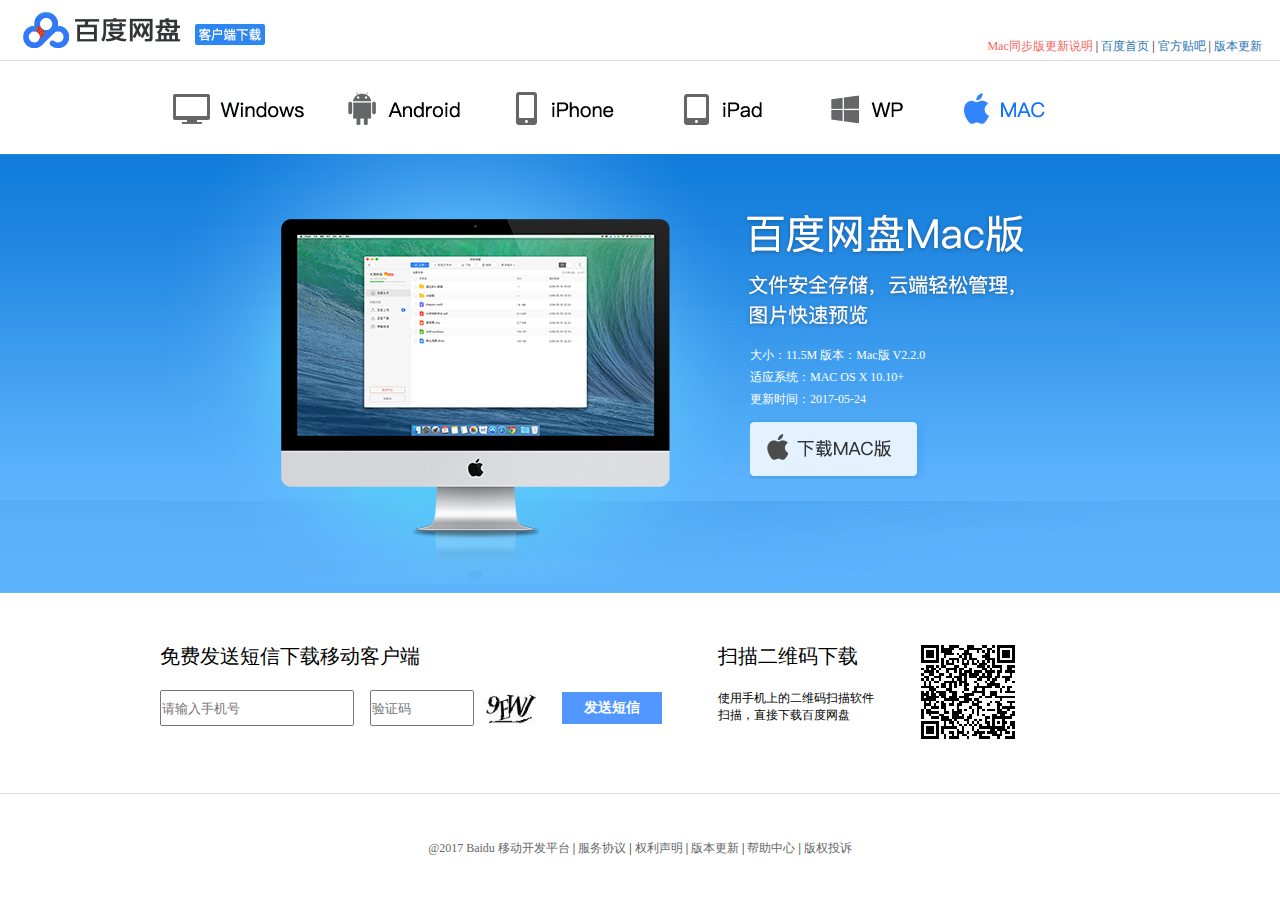
<file: 第五章综合练习/index.html>
<!DOCTYPE html>
<html>

<head>
    <meta charset="UTF-8">
    <title></title>
    <!--css引入方式
        1 外联 新建一个css文件
        2 内联 style里面写
        3 在行内  style=""
    -->
    <link rel="stylesheet" type="text/css" href="css/index.css"/>
</head>

<body>
<!--搭建网页结构-->
<!--头部信息-->
<div class="header clearfix">
    <!--左浮动-->
    <div class="header-left pull-left">
        <!--
            在a和span里面加上文字的目的：有利于SEO优化
            SEO所搜引擎优化
        -->
        <a href="http://www.baidu.com">百度网盘</a>
        <span>客户端下载</span>
    </div>

    <!--右浮动-->
    <div class="header-right pull-right">
        <a href="" class="first-a">Mac同步版更新说明</a>
        <span>|</span>
        <a href="">百度首页</a>
        <span>|</span>
        <a href="">官方贴吧</a>
        <span>|</span>
        <a>版本更新</a>
    </div>
</div>
<!--下载平台选择菜单-->
<!--总结

    hovery应用
    nth-of-type
    background-position
-->
<div class="download-menu">
    <ui class="tab-menu clearfix">
        <li>
            <a href="">
                <span>windows</span>
            </a>
        </li>
        <li>
            <a href="">
                <span>android</span>
            </a>
        </li>
        <li>
            <a href="">
                <span>iPhone</span>
            </a>
        </li>
        <li>
            <a href="">
                <span>iPad</span>
            </a>
        </li>
        <li>
            <a href="">
                <span>WP</span>
            </a>
        </li>
        <li>
            <a href="">
                <span>MAC</span>
            </a>
        </li>
    </ui>
</div>
<!--对应的平台信息-->
<!--这个盒子是用来填充背景的-->

<div class="download-info">
    <!--主要是用来居中-->
    <div class="download-info-content">
        <div class="download-info-text">
            <p>大小：11.5M 版本：Mac版 V2.2.0</p>
            <p>适应系统：MAC OS X 10.10+</p>
            <p>更新时间：2017-05-24</p>
            <a href="">下载Mac版</a>
        </div>
    </div>
</div>
<!--下载方式-->
<div class="download-method">
    <div class="download-method-content clearfix">

        <div class="download-method-left pull-left">
            <p class="text-title">免费发送短信下载移动客户端</p>
            <input class="phone" type="text" placeholder="请输入手机号"\>
            <input class="check_code" type="text" placeholder="验证码">
            <img src="img/genimage.jpeg" alt="">
            <button class="btn">发送短信</button>

        </div>
        <!--右边部分-->
        <div class="download-method-right pull-left clearfix">
            <!--在右边部分还要进行左右的浮动-->
            <div class="code-left pull-left">
                <p class="code-left-title">扫描二维码下载</p>
                <p>使用手机上的二维码扫描软件扫描，直接下载百度网盘</p>
            </div>
            <div class="code-right pull-left">
                <img src="img/baidu_app_link.png" alt="">
            </div>
        </div>
    </div>

</div>
<!--底部版权-->
<div class="footer">
    <a href="">@2017 Baidu 移动开发平台</a>
    <span>|</span>
    <a href="">服务协议</a>
    <span>|</span>
    <a href="">权利声明</a>
    <span>|</span>
    <a href="">版本更新</a>
    <span>|</span>
    <a href="">帮助中心</a>
    <span>|</span>
    <a href="">版权投诉</a>
</div>

</body>

</html>
</file>
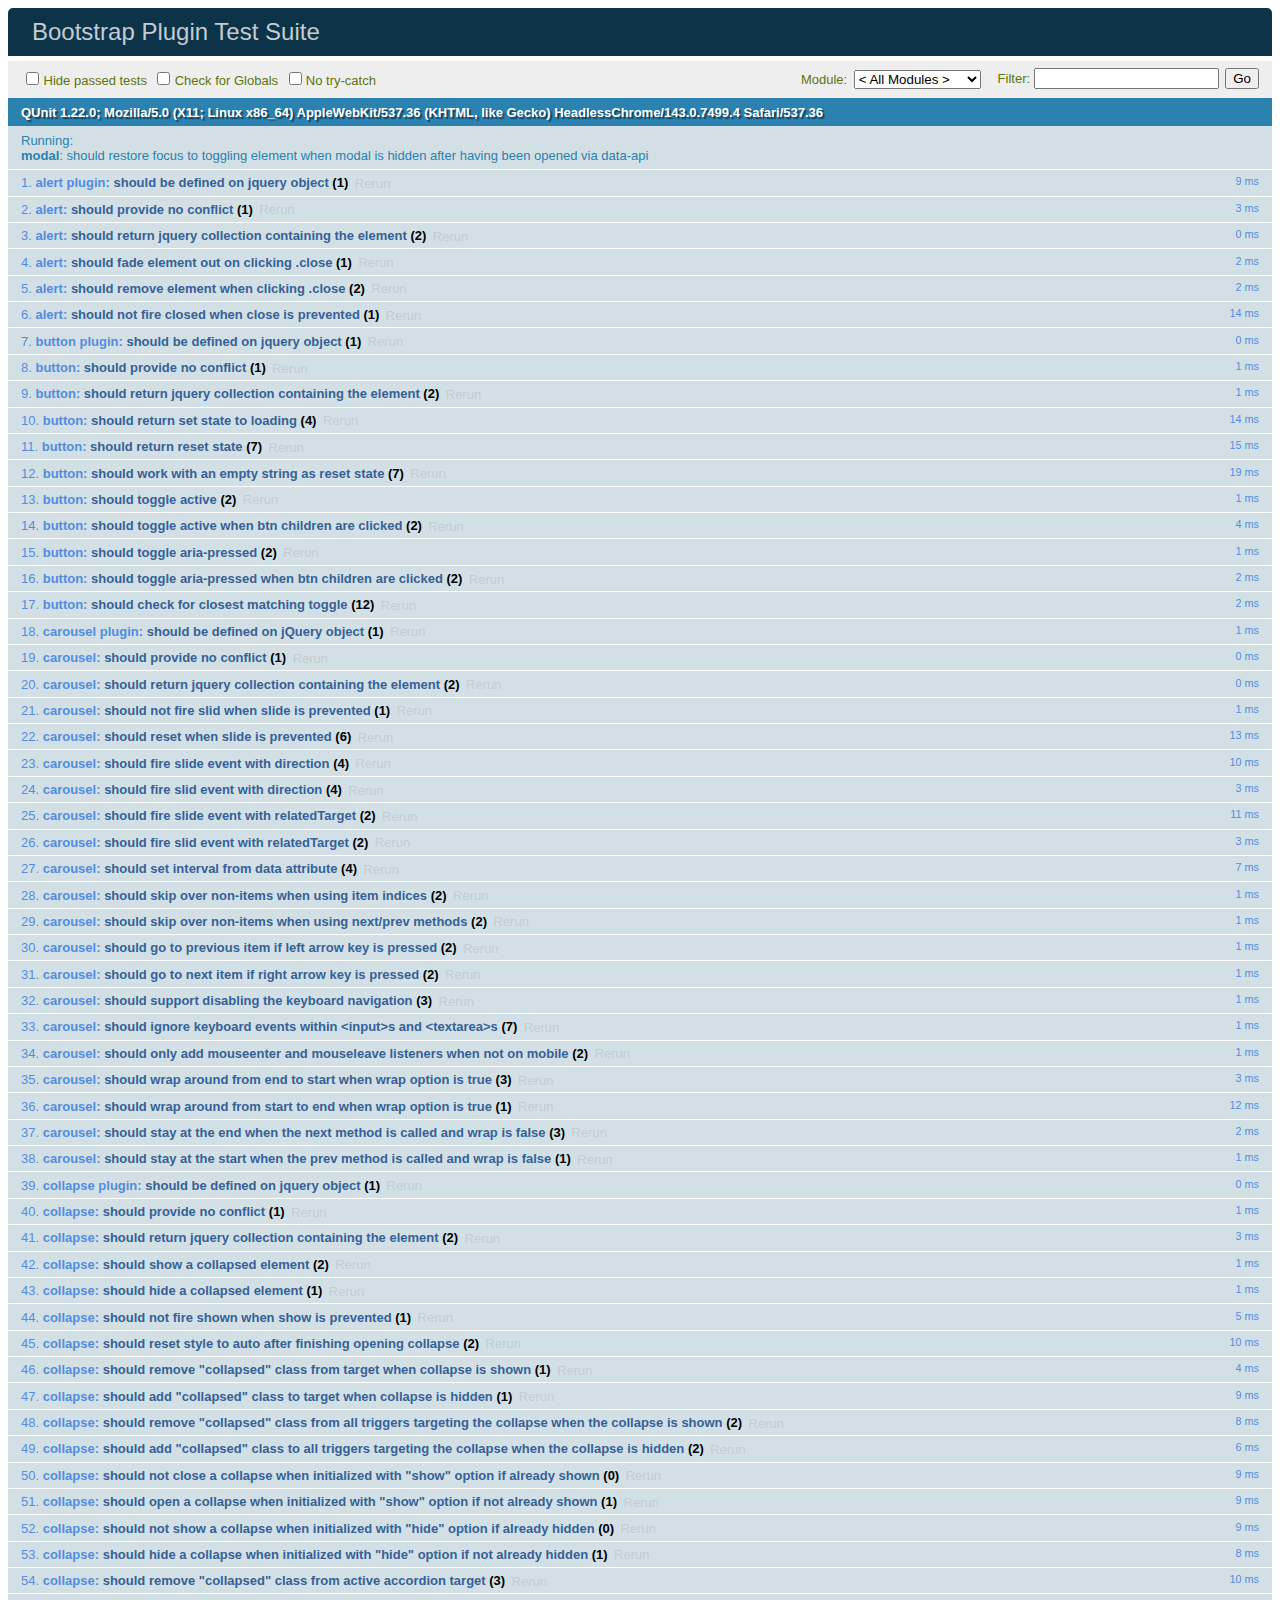
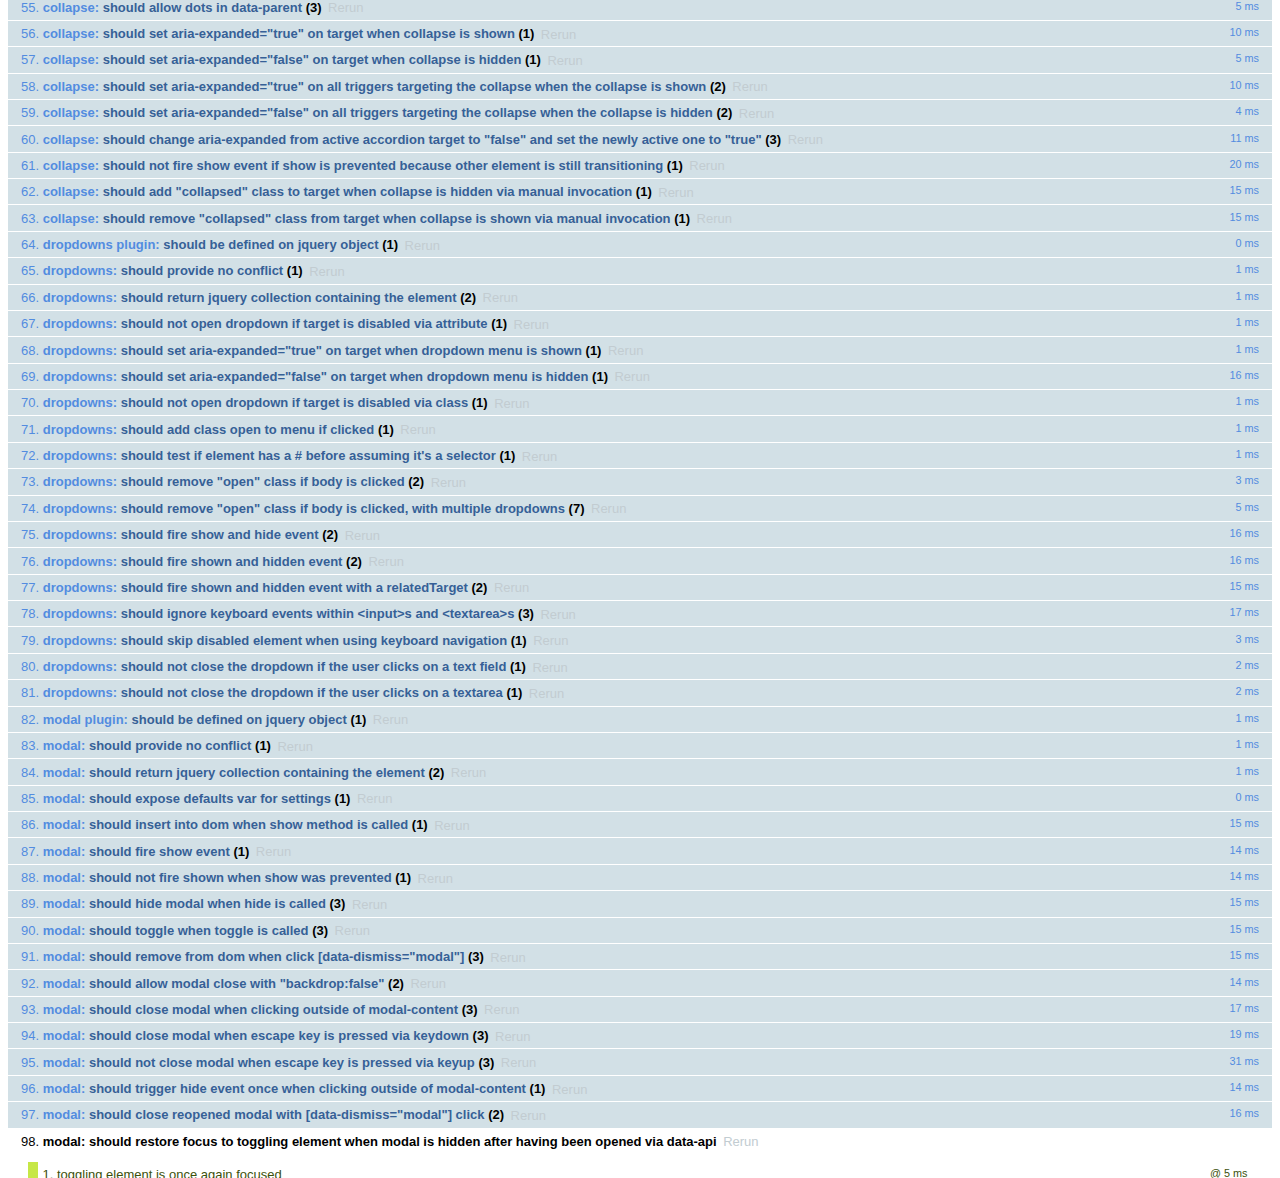
<file: panel/bootstrap-3.3.7/js/tests/index.html>
<!DOCTYPE html>
<html>
  <head>
    <meta charset="utf-8">
    <title>Bootstrap Plugin Test Suite</title>
    <meta name="viewport" content="width=device-width, initial-scale=1">

    <!-- jQuery -->
    <script src="vendor/jquery.min.js"></script>
    <script>
      // Disable jQuery event aliases to ensure we don't accidentally use any of them
      (function () {
        var eventAliases = [
          'blur',
          'focus',
          'focusin',
          'focusout',
          'load',
          'resize',
          'scroll',
          'unload',
          'click',
          'dblclick',
          'mousedown',
          'mouseup',
          'mousemove',
          'mouseover',
          'mouseout',
          'mouseenter',
          'mouseleave',
          'change',
          'select',
          'submit',
          'keydown',
          'keypress',
          'keyup',
          'error',
          'contextmenu',
          'hover',
          'bind',
          'unbind',
          'delegate',
          'undelegate'
        ]
        for (var i = 0; i < eventAliases.length; i++) {
          var eventAlias = eventAliases[i]
          $.fn[eventAlias] = function () {
            throw new Error('Using the ".' + eventAlias + '()" method is not allowed, so that Bootstrap can be compatible with custom jQuery builds which exclude the "event aliases" module that defines said method. See https://github.com/twbs/bootstrap/blob/master/CONTRIBUTING.md#js')
          }
        }
      })()
    </script>

    <!-- QUnit -->
    <link rel="stylesheet" href="vendor/qunit.css" media="screen">
    <script src="vendor/qunit.js"></script>
    <script>
      // See https://github.com/axemclion/grunt-saucelabs#test-result-details-with-qunit
      var log = []
      // Require assert.expect in each test
      QUnit.config.requireExpects = true
      QUnit.done(function (testResults) {
        var tests = []
        for (var i = 0, len = log.length; i < len; i++) {
          var details = log[i]
          tests.push({
            name: details.name,
            result: details.result,
            expected: details.expected,
            actual: details.actual,
            source: details.source
          })
        }
        testResults.tests = tests

        window.global_test_results = testResults
      })

      QUnit.testStart(function (testDetails) {
        $(window).scrollTop(0)
        QUnit.log(function (details) {
          if (!details.result) {
            details.name = testDetails.name
            log.push(details)
          }
        })
      })

      // Cleanup
      QUnit.testDone(function () {
        $('#qunit-fixture').empty()
        $('#modal-test, .modal-backdrop').remove()
      })

      // Display fixture on-screen on iOS to avoid false positives
      if (/iPhone|iPad|iPod/.test(navigator.userAgent)) {
        QUnit.begin(function() {
          $('#qunit-fixture').css({ top: 0, left: 0 })
        })

        QUnit.done(function () {
          $('#qunit-fixture').css({ top: '', left: '' })
        })
      }

      // Disable deprecated global QUnit method aliases in preparation for QUnit v2
      (function () {
        var methodNames = [
          'async',
          'asyncTest',
          'deepEqual',
          'equal',
          'expect',
          'module',
          'notDeepEqual',
          'notEqual',
          'notPropEqual',
          'notStrictEqual',
          'ok',
          'propEqual',
          'push',
          'start',
          'stop',
          'strictEqual',
          'test',
          'throws'
        ];
        for (var i = 0; i < methodNames.length; i++) {
          var methodName = methodNames[i];
          window[methodName] = undefined;
        }
      })();
    </script>

    <!-- Plugin sources -->
    <script>$.support.transition = false</script>
    <script src="../../js/alert.js"></script>
    <script src="../../js/button.js"></script>
    <script src="../../js/carousel.js"></script>
    <script src="../../js/collapse.js"></script>
    <script src="../../js/dropdown.js"></script>
    <script src="../../js/modal.js"></script>
    <script src="../../js/scrollspy.js"></script>
    <script src="../../js/tab.js"></script>
    <script src="../../js/tooltip.js"></script>
    <script src="../../js/popover.js"></script>
    <script src="../../js/affix.js"></script>

    <!-- Unit tests -->
    <script src="unit/alert.js"></script>
    <script src="unit/button.js"></script>
    <script src="unit/carousel.js"></script>
    <script src="unit/collapse.js"></script>
    <script src="unit/dropdown.js"></script>
    <script src="unit/modal.js"></script>
    <script src="unit/scrollspy.js"></script>
    <script src="unit/tab.js"></script>
    <script src="unit/tooltip.js"></script>
    <script src="unit/popover.js"></script>
    <script src="unit/affix.js"></script>

  </head>
  <body>
    <div id="qunit-container">
      <div id="qunit"></div>
      <div id="qunit-fixture"></div>
    </div>
  </body>
</html>
</file>
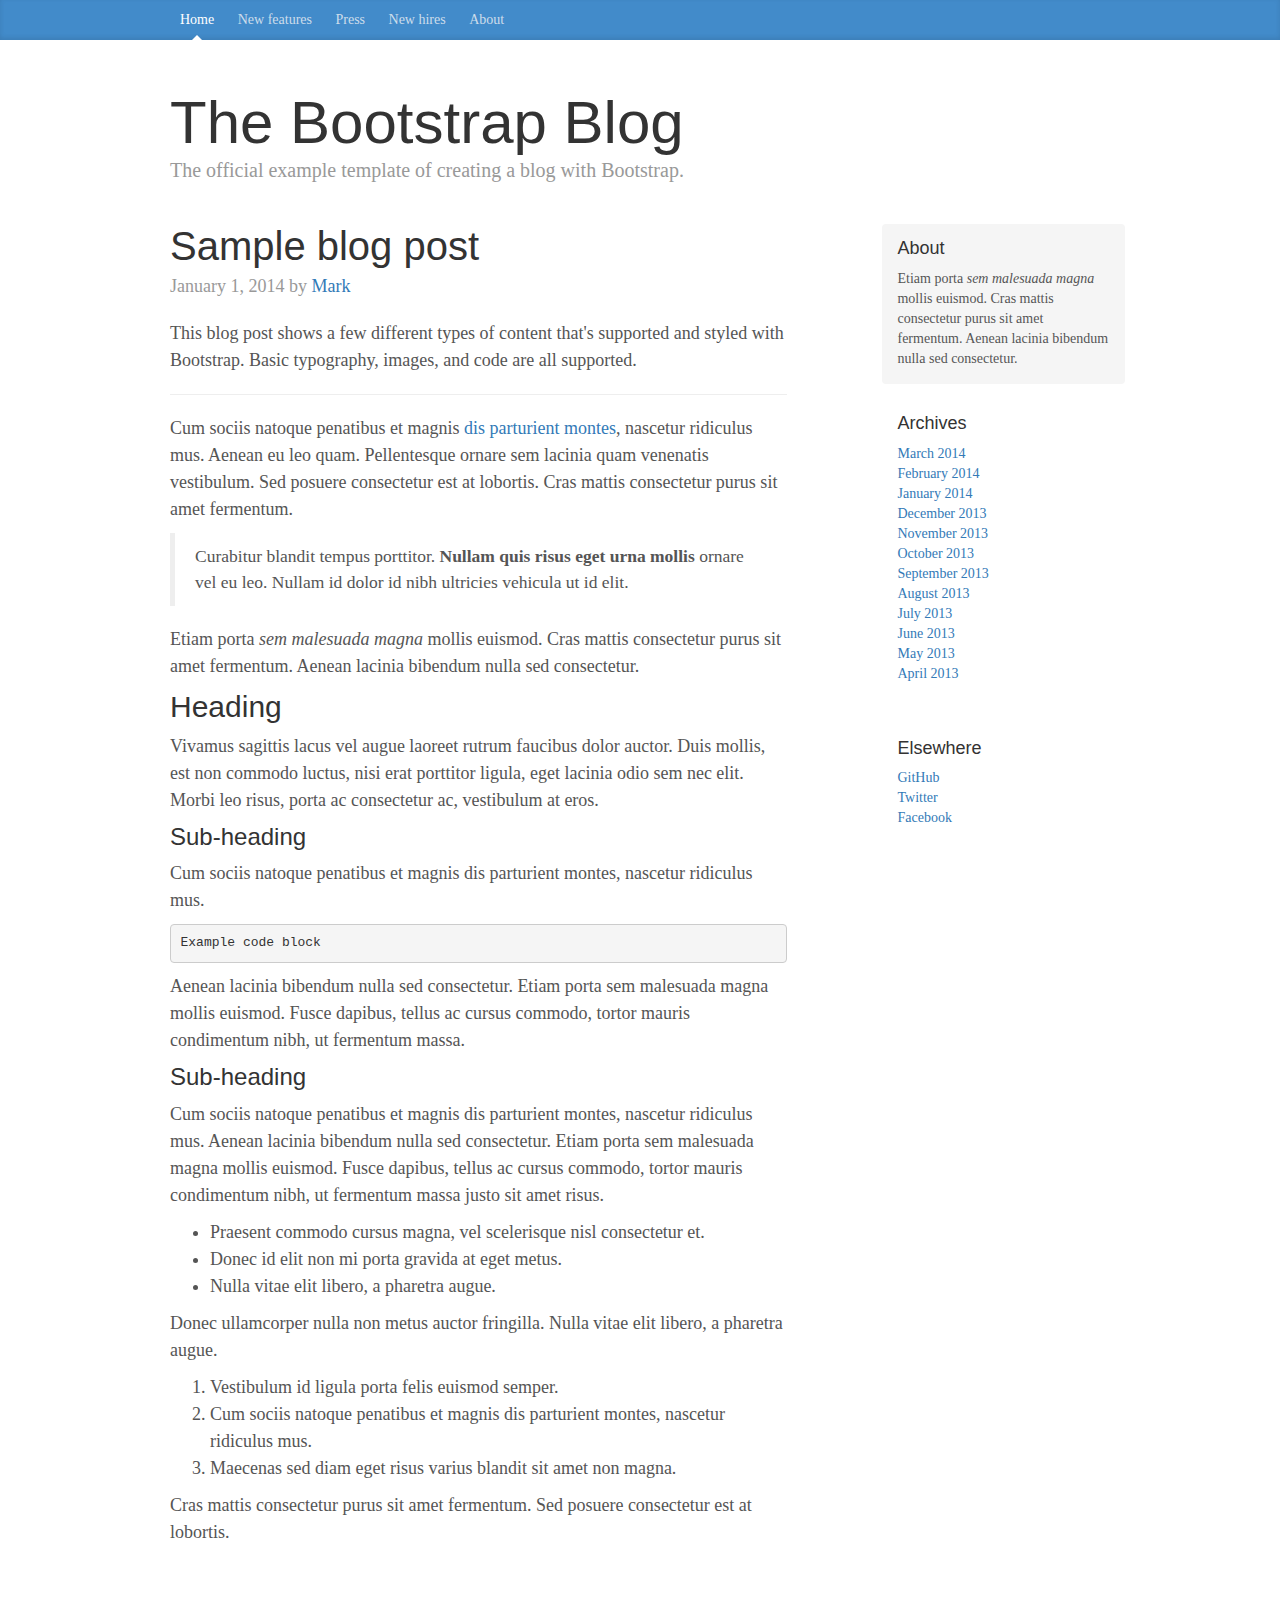
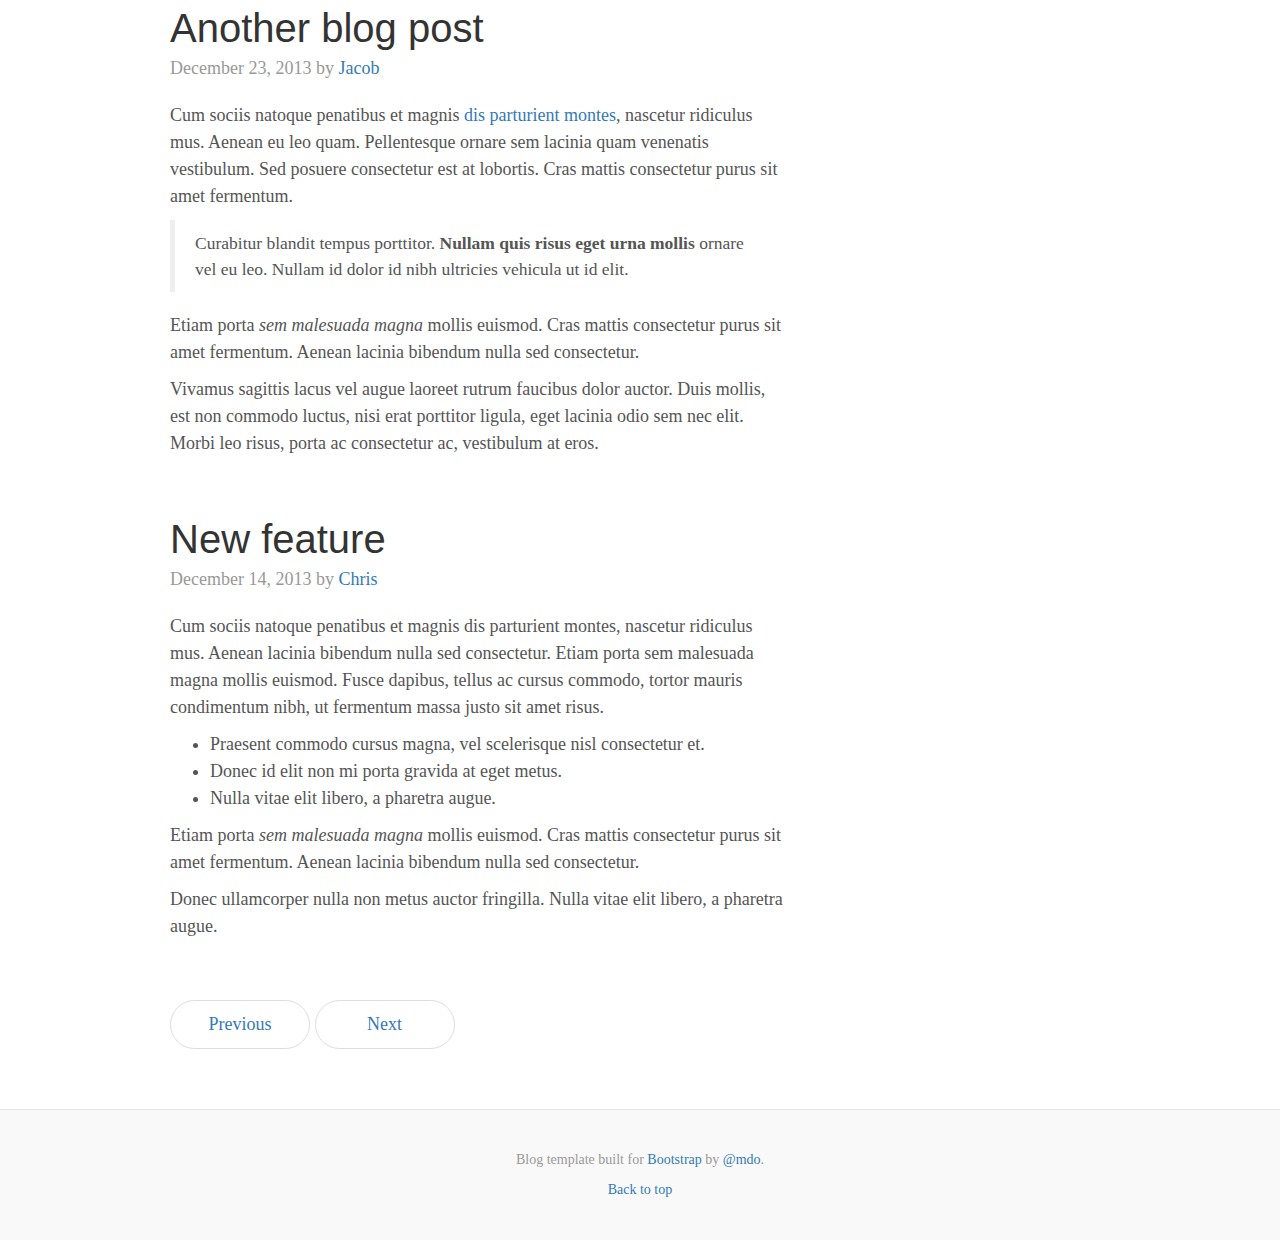
<file: panel/bootstrap-3.3.7/docs/examples/blog/index.html>
<!DOCTYPE html>
<html lang="en">
  <head>
    <meta charset="utf-8">
    <meta http-equiv="X-UA-Compatible" content="IE=edge">
    <meta name="viewport" content="width=device-width, initial-scale=1">
    <!-- The above 3 meta tags *must* come first in the head; any other head content must come *after* these tags -->
    <meta name="description" content="">
    <meta name="author" content="">
    <link rel="icon" href="../../favicon.ico">

    <title>Blog Template for Bootstrap</title>

    <!-- Bootstrap core CSS -->
    <link href="../../dist/css/bootstrap.min.css" rel="stylesheet">

    <!-- IE10 viewport hack for Surface/desktop Windows 8 bug -->
    <link href="../../assets/css/ie10-viewport-bug-workaround.css" rel="stylesheet">

    <!-- Custom styles for this template -->
    <link href="blog.css" rel="stylesheet">

    <!-- Just for debugging purposes. Don't actually copy these 2 lines! -->
    <!--[if lt IE 9]><script src="../../assets/js/ie8-responsive-file-warning.js"></script><![endif]-->
    <script src="../../assets/js/ie-emulation-modes-warning.js"></script>

    <!-- HTML5 shim and Respond.js for IE8 support of HTML5 elements and media queries -->
    <!--[if lt IE 9]>
      <script src="https://oss.maxcdn.com/html5shiv/3.7.3/html5shiv.min.js"></script>
      <script src="https://oss.maxcdn.com/respond/1.4.2/respond.min.js"></script>
    <![endif]-->
  </head>

  <body>

    <div class="blog-masthead">
      <div class="container">
        <nav class="blog-nav">
          <a class="blog-nav-item active" href="#">Home</a>
          <a class="blog-nav-item" href="#">New features</a>
          <a class="blog-nav-item" href="#">Press</a>
          <a class="blog-nav-item" href="#">New hires</a>
          <a class="blog-nav-item" href="#">About</a>
        </nav>
      </div>
    </div>

    <div class="container">

      <div class="blog-header">
        <h1 class="blog-title">The Bootstrap Blog</h1>
        <p class="lead blog-description">The official example template of creating a blog with Bootstrap.</p>
      </div>

      <div class="row">

        <div class="col-sm-8 blog-main">

          <div class="blog-post">
            <h2 class="blog-post-title">Sample blog post</h2>
            <p class="blog-post-meta">January 1, 2014 by <a href="#">Mark</a></p>

            <p>This blog post shows a few different types of content that's supported and styled with Bootstrap. Basic typography, images, and code are all supported.</p>
            <hr>
            <p>Cum sociis natoque penatibus et magnis <a href="#">dis parturient montes</a>, nascetur ridiculus mus. Aenean eu leo quam. Pellentesque ornare sem lacinia quam venenatis vestibulum. Sed posuere consectetur est at lobortis. Cras mattis consectetur purus sit amet fermentum.</p>
            <blockquote>
              <p>Curabitur blandit tempus porttitor. <strong>Nullam quis risus eget urna mollis</strong> ornare vel eu leo. Nullam id dolor id nibh ultricies vehicula ut id elit.</p>
            </blockquote>
            <p>Etiam porta <em>sem malesuada magna</em> mollis euismod. Cras mattis consectetur purus sit amet fermentum. Aenean lacinia bibendum nulla sed consectetur.</p>
            <h2>Heading</h2>
            <p>Vivamus sagittis lacus vel augue laoreet rutrum faucibus dolor auctor. Duis mollis, est non commodo luctus, nisi erat porttitor ligula, eget lacinia odio sem nec elit. Morbi leo risus, porta ac consectetur ac, vestibulum at eros.</p>
            <h3>Sub-heading</h3>
            <p>Cum sociis natoque penatibus et magnis dis parturient montes, nascetur ridiculus mus.</p>
            <pre><code>Example code block</code></pre>
            <p>Aenean lacinia bibendum nulla sed consectetur. Etiam porta sem malesuada magna mollis euismod. Fusce dapibus, tellus ac cursus commodo, tortor mauris condimentum nibh, ut fermentum massa.</p>
            <h3>Sub-heading</h3>
            <p>Cum sociis natoque penatibus et magnis dis parturient montes, nascetur ridiculus mus. Aenean lacinia bibendum nulla sed consectetur. Etiam porta sem malesuada magna mollis euismod. Fusce dapibus, tellus ac cursus commodo, tortor mauris condimentum nibh, ut fermentum massa justo sit amet risus.</p>
            <ul>
              <li>Praesent commodo cursus magna, vel scelerisque nisl consectetur et.</li>
              <li>Donec id elit non mi porta gravida at eget metus.</li>
              <li>Nulla vitae elit libero, a pharetra augue.</li>
            </ul>
            <p>Donec ullamcorper nulla non metus auctor fringilla. Nulla vitae elit libero, a pharetra augue.</p>
            <ol>
              <li>Vestibulum id ligula porta felis euismod semper.</li>
              <li>Cum sociis natoque penatibus et magnis dis parturient montes, nascetur ridiculus mus.</li>
              <li>Maecenas sed diam eget risus varius blandit sit amet non magna.</li>
            </ol>
            <p>Cras mattis consectetur purus sit amet fermentum. Sed posuere consectetur est at lobortis.</p>
          </div><!-- /.blog-post -->

          <div class="blog-post">
            <h2 class="blog-post-title">Another blog post</h2>
            <p class="blog-post-meta">December 23, 2013 by <a href="#">Jacob</a></p>

            <p>Cum sociis natoque penatibus et magnis <a href="#">dis parturient montes</a>, nascetur ridiculus mus. Aenean eu leo quam. Pellentesque ornare sem lacinia quam venenatis vestibulum. Sed posuere consectetur est at lobortis. Cras mattis consectetur purus sit amet fermentum.</p>
            <blockquote>
              <p>Curabitur blandit tempus porttitor. <strong>Nullam quis risus eget urna mollis</strong> ornare vel eu leo. Nullam id dolor id nibh ultricies vehicula ut id elit.</p>
            </blockquote>
            <p>Etiam porta <em>sem malesuada magna</em> mollis euismod. Cras mattis consectetur purus sit amet fermentum. Aenean lacinia bibendum nulla sed consectetur.</p>
            <p>Vivamus sagittis lacus vel augue laoreet rutrum faucibus dolor auctor. Duis mollis, est non commodo luctus, nisi erat porttitor ligula, eget lacinia odio sem nec elit. Morbi leo risus, porta ac consectetur ac, vestibulum at eros.</p>
          </div><!-- /.blog-post -->

          <div class="blog-post">
            <h2 class="blog-post-title">New feature</h2>
            <p class="blog-post-meta">December 14, 2013 by <a href="#">Chris</a></p>

            <p>Cum sociis natoque penatibus et magnis dis parturient montes, nascetur ridiculus mus. Aenean lacinia bibendum nulla sed consectetur. Etiam porta sem malesuada magna mollis euismod. Fusce dapibus, tellus ac cursus commodo, tortor mauris condimentum nibh, ut fermentum massa justo sit amet risus.</p>
            <ul>
              <li>Praesent commodo cursus magna, vel scelerisque nisl consectetur et.</li>
              <li>Donec id elit non mi porta gravida at eget metus.</li>
              <li>Nulla vitae elit libero, a pharetra augue.</li>
            </ul>
            <p>Etiam porta <em>sem malesuada magna</em> mollis euismod. Cras mattis consectetur purus sit amet fermentum. Aenean lacinia bibendum nulla sed consectetur.</p>
            <p>Donec ullamcorper nulla non metus auctor fringilla. Nulla vitae elit libero, a pharetra augue.</p>
          </div><!-- /.blog-post -->

          <nav>
            <ul class="pager">
              <li><a href="#">Previous</a></li>
              <li><a href="#">Next</a></li>
            </ul>
          </nav>

        </div><!-- /.blog-main -->

        <div class="col-sm-3 col-sm-offset-1 blog-sidebar">
          <div class="sidebar-module sidebar-module-inset">
            <h4>About</h4>
            <p>Etiam porta <em>sem malesuada magna</em> mollis euismod. Cras mattis consectetur purus sit amet fermentum. Aenean lacinia bibendum nulla sed consectetur.</p>
          </div>
          <div class="sidebar-module">
            <h4>Archives</h4>
            <ol class="list-unstyled">
              <li><a href="#">March 2014</a></li>
              <li><a href="#">February 2014</a></li>
              <li><a href="#">January 2014</a></li>
              <li><a href="#">December 2013</a></li>
              <li><a href="#">November 2013</a></li>
              <li><a href="#">October 2013</a></li>
              <li><a href="#">September 2013</a></li>
              <li><a href="#">August 2013</a></li>
              <li><a href="#">July 2013</a></li>
              <li><a href="#">June 2013</a></li>
              <li><a href="#">May 2013</a></li>
              <li><a href="#">April 2013</a></li>
            </ol>
          </div>
          <div class="sidebar-module">
            <h4>Elsewhere</h4>
            <ol class="list-unstyled">
              <li><a href="#">GitHub</a></li>
              <li><a href="#">Twitter</a></li>
              <li><a href="#">Facebook</a></li>
            </ol>
          </div>
        </div><!-- /.blog-sidebar -->

      </div><!-- /.row -->

    </div><!-- /.container -->

    <footer class="blog-footer">
      <p>Blog template built for <a href="http://getbootstrap.com">Bootstrap</a> by <a href="https://twitter.com/mdo">@mdo</a>.</p>
      <p>
        <a href="#">Back to top</a>
      </p>
    </footer>


    <!-- Bootstrap core JavaScript
    ================================================== -->
    <!-- Placed at the end of the document so the pages load faster -->
    <script src="https://ajax.googleapis.com/ajax/libs/jquery/1.12.4/jquery.min.js"></script>
    <script>window.jQuery || document.write('<script src="../../assets/js/vendor/jquery.min.js"><\/script>')</script>
    <script src="../../dist/js/bootstrap.min.js"></script>
    <!-- IE10 viewport hack for Surface/desktop Windows 8 bug -->
    <script src="../../assets/js/ie10-viewport-bug-workaround.js"></script>
  </body>
</html>
</file>
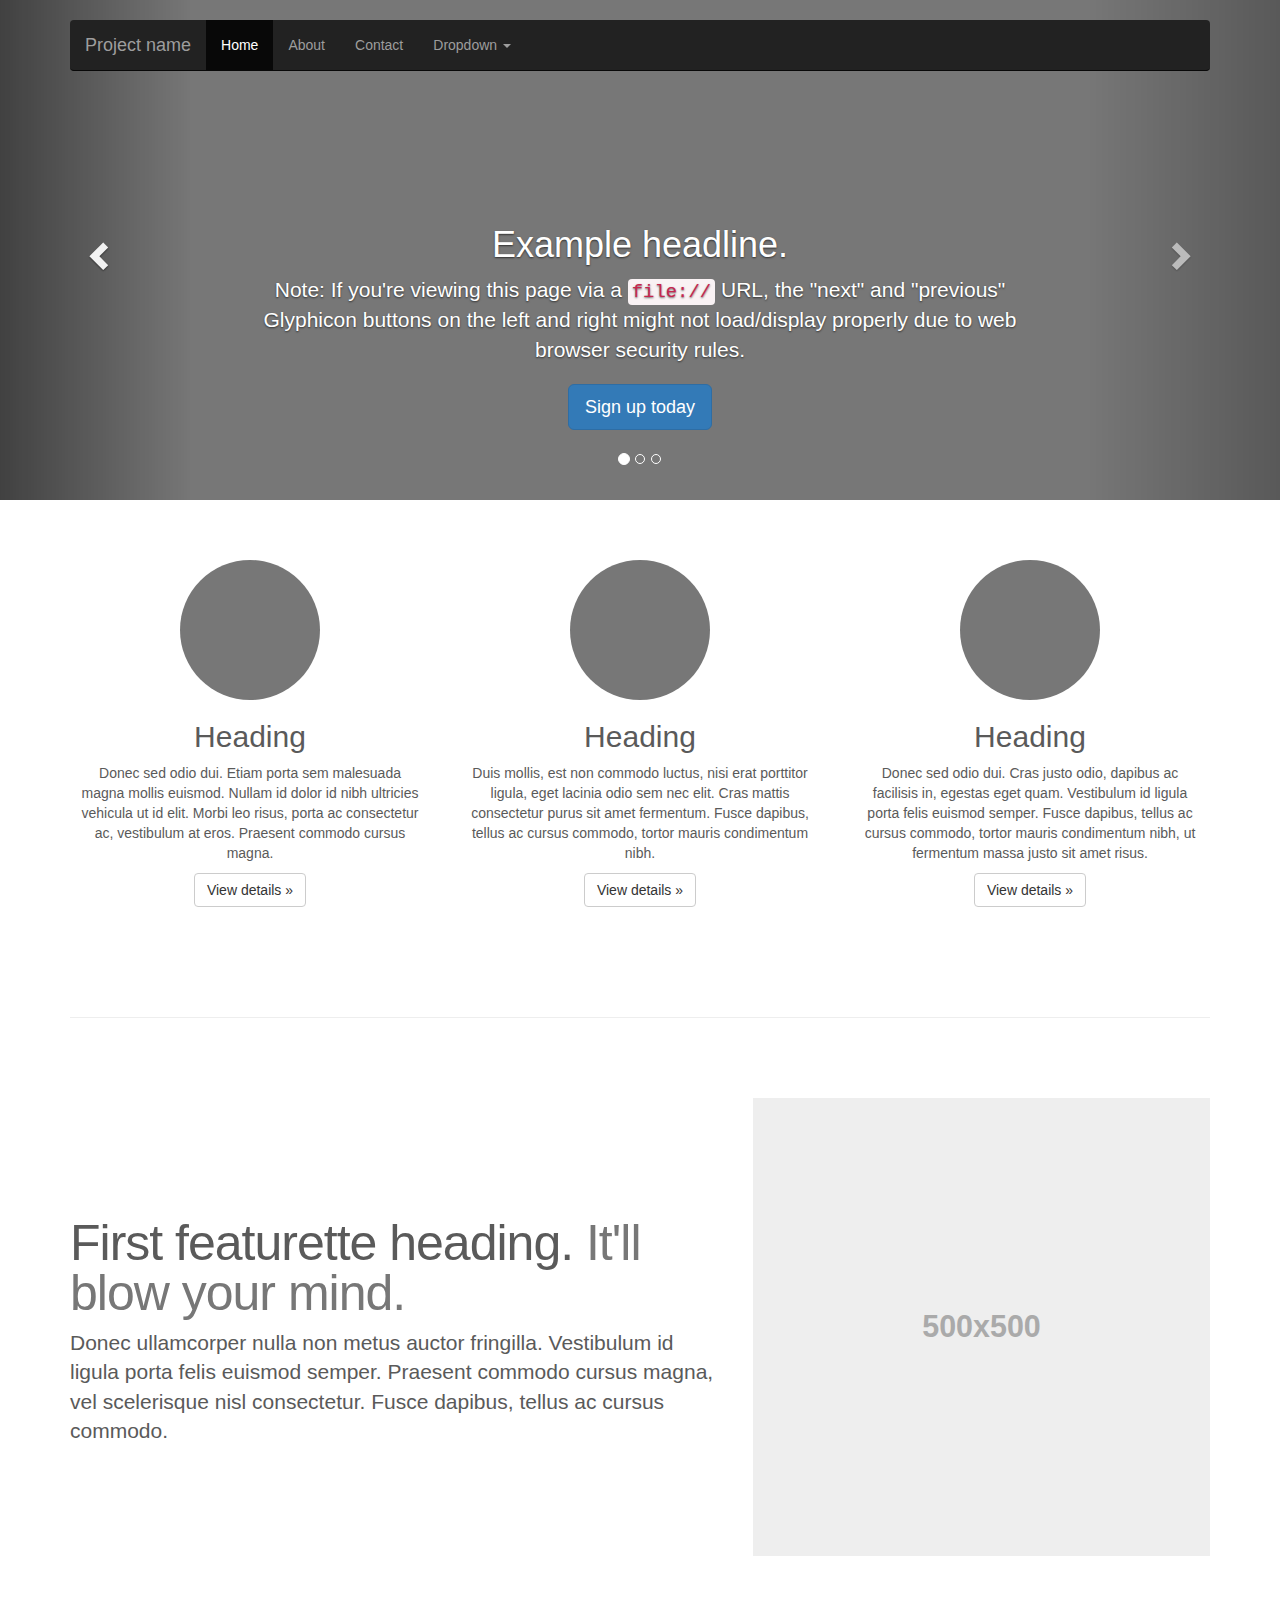
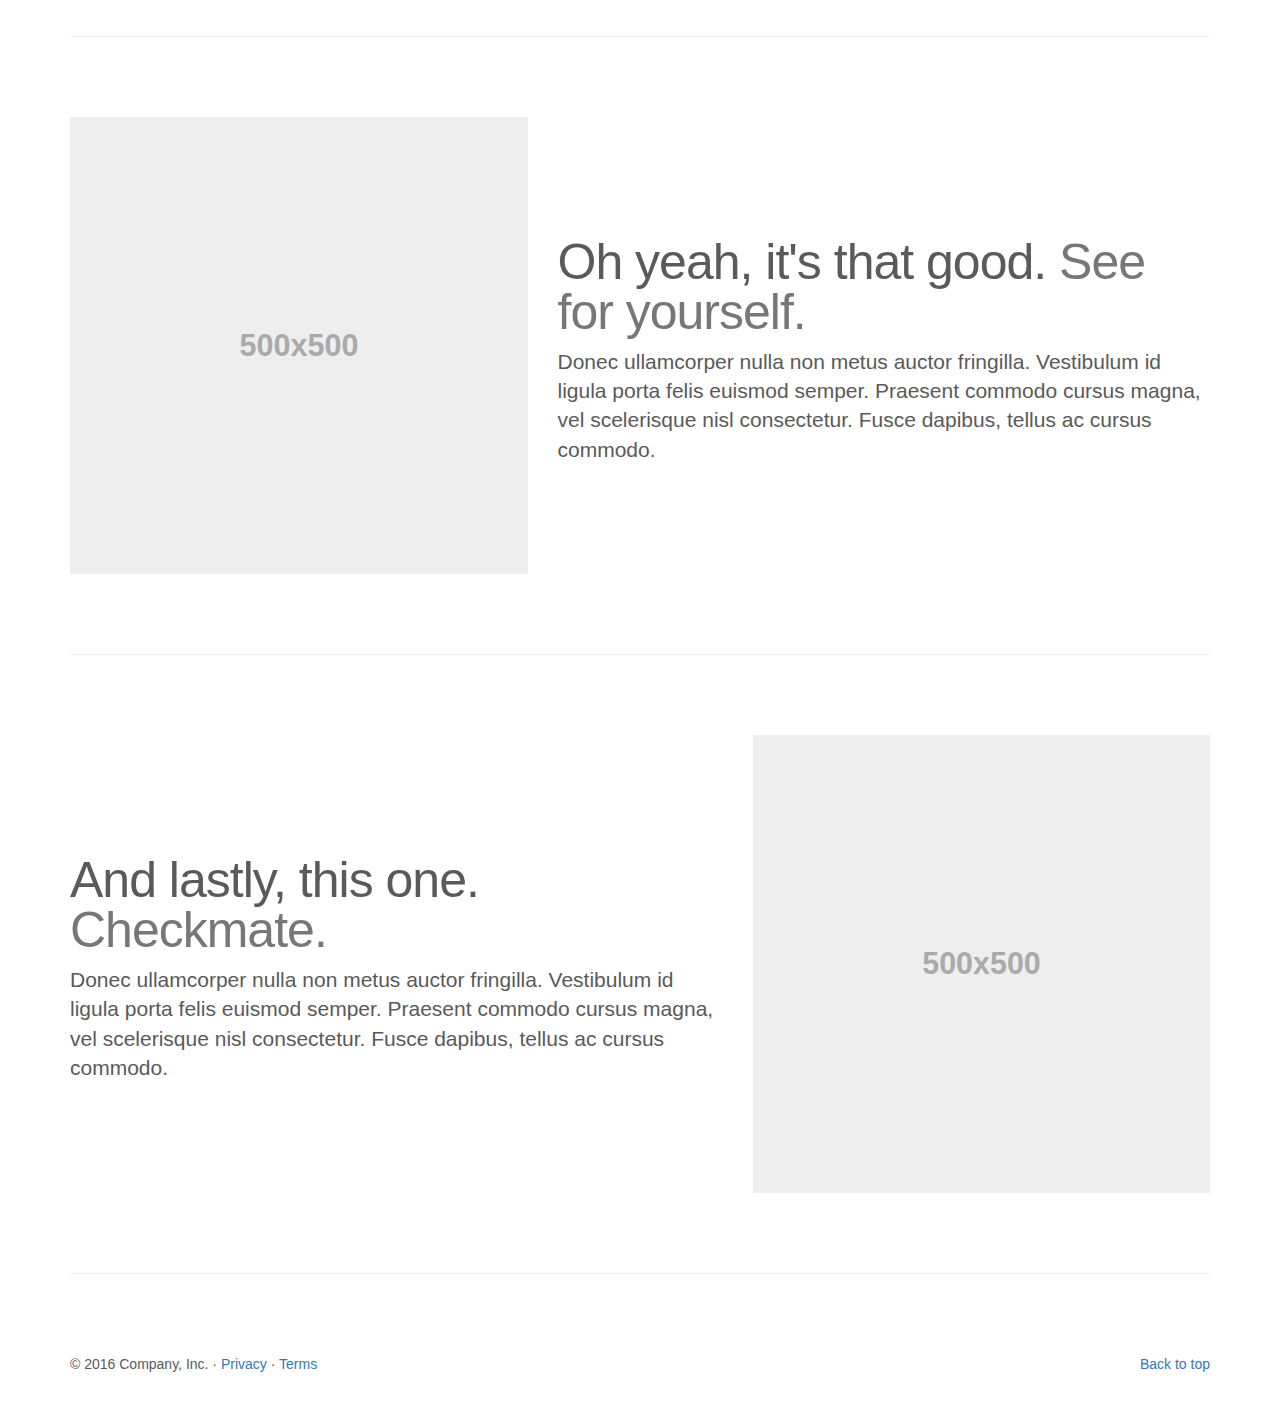
<file: panel/bootstrap-3.3.7/docs/examples/carousel/index.html>
<!DOCTYPE html>
<html lang="en">
  <head>
    <meta charset="utf-8">
    <meta http-equiv="X-UA-Compatible" content="IE=edge">
    <meta name="viewport" content="width=device-width, initial-scale=1">
    <!-- The above 3 meta tags *must* come first in the head; any other head content must come *after* these tags -->
    <meta name="description" content="">
    <meta name="author" content="">
    <link rel="icon" href="../../favicon.ico">

    <title>Carousel Template for Bootstrap</title>

    <!-- Bootstrap core CSS -->
    <link href="../../dist/css/bootstrap.min.css" rel="stylesheet">

    <!-- IE10 viewport hack for Surface/desktop Windows 8 bug -->
    <link href="../../assets/css/ie10-viewport-bug-workaround.css" rel="stylesheet">

    <!-- Just for debugging purposes. Don't actually copy these 2 lines! -->
    <!--[if lt IE 9]><script src="../../assets/js/ie8-responsive-file-warning.js"></script><![endif]-->
    <script src="../../assets/js/ie-emulation-modes-warning.js"></script>

    <!-- HTML5 shim and Respond.js for IE8 support of HTML5 elements and media queries -->
    <!--[if lt IE 9]>
      <script src="https://oss.maxcdn.com/html5shiv/3.7.3/html5shiv.min.js"></script>
      <script src="https://oss.maxcdn.com/respond/1.4.2/respond.min.js"></script>
    <![endif]-->

    <!-- Custom styles for this template -->
    <link href="carousel.css" rel="stylesheet">
  </head>
<!-- NAVBAR
================================================== -->
  <body>
    <div class="navbar-wrapper">
      <div class="container">

        <nav class="navbar navbar-inverse navbar-static-top">
          <div class="container">
            <div class="navbar-header">
              <button type="button" class="navbar-toggle collapsed" data-toggle="collapse" data-target="#navbar" aria-expanded="false" aria-controls="navbar">
                <span class="sr-only">Toggle navigation</span>
                <span class="icon-bar"></span>
                <span class="icon-bar"></span>
                <span class="icon-bar"></span>
              </button>
              <a class="navbar-brand" href="#">Project name</a>
            </div>
            <div id="navbar" class="navbar-collapse collapse">
              <ul class="nav navbar-nav">
                <li class="active"><a href="#">Home</a></li>
                <li><a href="#about">About</a></li>
                <li><a href="#contact">Contact</a></li>
                <li class="dropdown">
                  <a href="#" class="dropdown-toggle" data-toggle="dropdown" role="button" aria-haspopup="true" aria-expanded="false">Dropdown <span class="caret"></span></a>
                  <ul class="dropdown-menu">
                    <li><a href="#">Action</a></li>
                    <li><a href="#">Another action</a></li>
                    <li><a href="#">Something else here</a></li>
                    <li role="separator" class="divider"></li>
                    <li class="dropdown-header">Nav header</li>
                    <li><a href="#">Separated link</a></li>
                    <li><a href="#">One more separated link</a></li>
                  </ul>
                </li>
              </ul>
            </div>
          </div>
        </nav>

      </div>
    </div>


    <!-- Carousel
    ================================================== -->
    <div id="myCarousel" class="carousel slide" data-ride="carousel">
      <!-- Indicators -->
      <ol class="carousel-indicators">
        <li data-target="#myCarousel" data-slide-to="0" class="active"></li>
        <li data-target="#myCarousel" data-slide-to="1"></li>
        <li data-target="#myCarousel" data-slide-to="2"></li>
      </ol>
      <div class="carousel-inner" role="listbox">
        <div class="item active">
          <img class="first-slide" src="[data-uri]" alt="First slide">
          <div class="container">
            <div class="carousel-caption">
              <h1>Example headline.</h1>
              <p>Note: If you're viewing this page via a <code>file://</code> URL, the "next" and "previous" Glyphicon buttons on the left and right might not load/display properly due to web browser security rules.</p>
              <p><a class="btn btn-lg btn-primary" href="#" role="button">Sign up today</a></p>
            </div>
          </div>
        </div>
        <div class="item">
          <img class="second-slide" src="[data-uri]" alt="Second slide">
          <div class="container">
            <div class="carousel-caption">
              <h1>Another example headline.</h1>
              <p>Cras justo odio, dapibus ac facilisis in, egestas eget quam. Donec id elit non mi porta gravida at eget metus. Nullam id dolor id nibh ultricies vehicula ut id elit.</p>
              <p><a class="btn btn-lg btn-primary" href="#" role="button">Learn more</a></p>
            </div>
          </div>
        </div>
        <div class="item">
          <img class="third-slide" src="[data-uri]" alt="Third slide">
          <div class="container">
            <div class="carousel-caption">
              <h1>One more for good measure.</h1>
              <p>Cras justo odio, dapibus ac facilisis in, egestas eget quam. Donec id elit non mi porta gravida at eget metus. Nullam id dolor id nibh ultricies vehicula ut id elit.</p>
              <p><a class="btn btn-lg btn-primary" href="#" role="button">Browse gallery</a></p>
            </div>
          </div>
        </div>
      </div>
      <a class="left carousel-control" href="#myCarousel" role="button" data-slide="prev">
        <span class="glyphicon glyphicon-chevron-left" aria-hidden="true"></span>
        <span class="sr-only">Previous</span>
      </a>
      <a class="right carousel-control" href="#myCarousel" role="button" data-slide="next">
        <span class="glyphicon glyphicon-chevron-right" aria-hidden="true"></span>
        <span class="sr-only">Next</span>
      </a>
    </div><!-- /.carousel -->


    <!-- Marketing messaging and featurettes
    ================================================== -->
    <!-- Wrap the rest of the page in another container to center all the content. -->

    <div class="container marketing">

      <!-- Three columns of text below the carousel -->
      <div class="row">
        <div class="col-lg-4">
          <img class="img-circle" src="[data-uri]" alt="Generic placeholder image" width="140" height="140">
          <h2>Heading</h2>
          <p>Donec sed odio dui. Etiam porta sem malesuada magna mollis euismod. Nullam id dolor id nibh ultricies vehicula ut id elit. Morbi leo risus, porta ac consectetur ac, vestibulum at eros. Praesent commodo cursus magna.</p>
          <p><a class="btn btn-default" href="#" role="button">View details &raquo;</a></p>
        </div><!-- /.col-lg-4 -->
        <div class="col-lg-4">
          <img class="img-circle" src="[data-uri]" alt="Generic placeholder image" width="140" height="140">
          <h2>Heading</h2>
          <p>Duis mollis, est non commodo luctus, nisi erat porttitor ligula, eget lacinia odio sem nec elit. Cras mattis consectetur purus sit amet fermentum. Fusce dapibus, tellus ac cursus commodo, tortor mauris condimentum nibh.</p>
          <p><a class="btn btn-default" href="#" role="button">View details &raquo;</a></p>
        </div><!-- /.col-lg-4 -->
        <div class="col-lg-4">
          <img class="img-circle" src="[data-uri]" alt="Generic placeholder image" width="140" height="140">
          <h2>Heading</h2>
          <p>Donec sed odio dui. Cras justo odio, dapibus ac facilisis in, egestas eget quam. Vestibulum id ligula porta felis euismod semper. Fusce dapibus, tellus ac cursus commodo, tortor mauris condimentum nibh, ut fermentum massa justo sit amet risus.</p>
          <p><a class="btn btn-default" href="#" role="button">View details &raquo;</a></p>
        </div><!-- /.col-lg-4 -->
      </div><!-- /.row -->


      <!-- START THE FEATURETTES -->

      <hr class="featurette-divider">

      <div class="row featurette">
        <div class="col-md-7">
          <h2 class="featurette-heading">First featurette heading. <span class="text-muted">It'll blow your mind.</span></h2>
          <p class="lead">Donec ullamcorper nulla non metus auctor fringilla. Vestibulum id ligula porta felis euismod semper. Praesent commodo cursus magna, vel scelerisque nisl consectetur. Fusce dapibus, tellus ac cursus commodo.</p>
        </div>
        <div class="col-md-5">
          <img class="featurette-image img-responsive center-block" data-src="holder.js/500x500/auto" alt="Generic placeholder image">
        </div>
      </div>

      <hr class="featurette-divider">

      <div class="row featurette">
        <div class="col-md-7 col-md-push-5">
          <h2 class="featurette-heading">Oh yeah, it's that good. <span class="text-muted">See for yourself.</span></h2>
          <p class="lead">Donec ullamcorper nulla non metus auctor fringilla. Vestibulum id ligula porta felis euismod semper. Praesent commodo cursus magna, vel scelerisque nisl consectetur. Fusce dapibus, tellus ac cursus commodo.</p>
        </div>
        <div class="col-md-5 col-md-pull-7">
          <img class="featurette-image img-responsive center-block" data-src="holder.js/500x500/auto" alt="Generic placeholder image">
        </div>
      </div>

      <hr class="featurette-divider">

      <div class="row featurette">
        <div class="col-md-7">
          <h2 class="featurette-heading">And lastly, this one. <span class="text-muted">Checkmate.</span></h2>
          <p class="lead">Donec ullamcorper nulla non metus auctor fringilla. Vestibulum id ligula porta felis euismod semper. Praesent commodo cursus magna, vel scelerisque nisl consectetur. Fusce dapibus, tellus ac cursus commodo.</p>
        </div>
        <div class="col-md-5">
          <img class="featurette-image img-responsive center-block" data-src="holder.js/500x500/auto" alt="Generic placeholder image">
        </div>
      </div>

      <hr class="featurette-divider">

      <!-- /END THE FEATURETTES -->


      <!-- FOOTER -->
      <footer>
        <p class="pull-right"><a href="#">Back to top</a></p>
        <p>&copy; 2016 Company, Inc. &middot; <a href="#">Privacy</a> &middot; <a href="#">Terms</a></p>
      </footer>

    </div><!-- /.container -->


    <!-- Bootstrap core JavaScript
    ================================================== -->
    <!-- Placed at the end of the document so the pages load faster -->
    <script src="https://ajax.googleapis.com/ajax/libs/jquery/1.12.4/jquery.min.js"></script>
    <script>window.jQuery || document.write('<script src="../../assets/js/vendor/jquery.min.js"><\/script>')</script>
    <script src="../../dist/js/bootstrap.min.js"></script>
    <!-- Just to make our placeholder images work. Don't actually copy the next line! -->
    <script src="../../assets/js/vendor/holder.min.js"></script>
    <!-- IE10 viewport hack for Surface/desktop Windows 8 bug -->
    <script src="../../assets/js/ie10-viewport-bug-workaround.js"></script>
  </body>
</html>
</file>
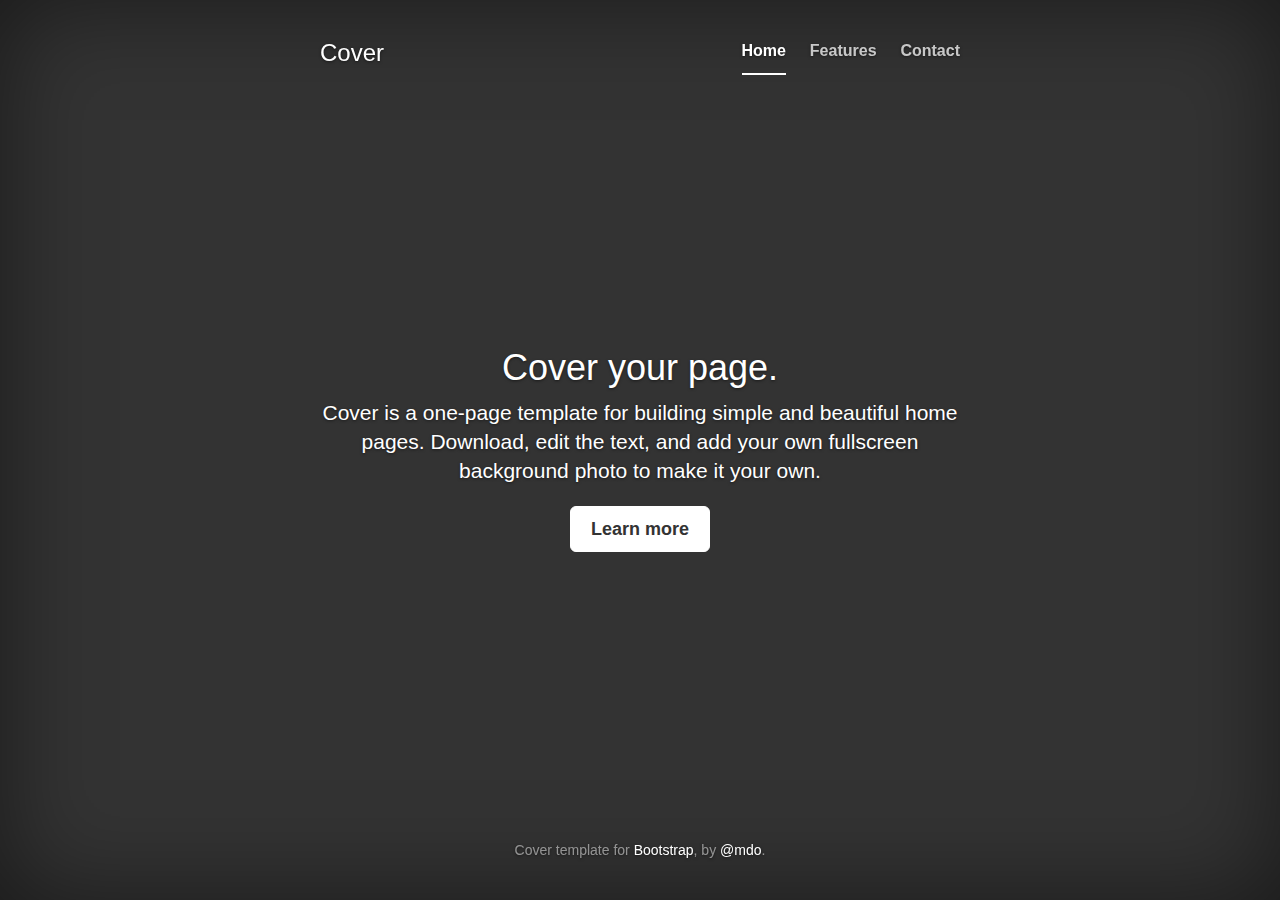
<file: panel/bootstrap-3.3.7/docs/examples/cover/index.html>
<!DOCTYPE html>
<html lang="en">
  <head>
    <meta charset="utf-8">
    <meta http-equiv="X-UA-Compatible" content="IE=edge">
    <meta name="viewport" content="width=device-width, initial-scale=1">
    <!-- The above 3 meta tags *must* come first in the head; any other head content must come *after* these tags -->
    <meta name="description" content="">
    <meta name="author" content="">
    <link rel="icon" href="../../favicon.ico">

    <title>Cover Template for Bootstrap</title>

    <!-- Bootstrap core CSS -->
    <link href="../../dist/css/bootstrap.min.css" rel="stylesheet">

    <!-- IE10 viewport hack for Surface/desktop Windows 8 bug -->
    <link href="../../assets/css/ie10-viewport-bug-workaround.css" rel="stylesheet">

    <!-- Custom styles for this template -->
    <link href="cover.css" rel="stylesheet">

    <!-- Just for debugging purposes. Don't actually copy these 2 lines! -->
    <!--[if lt IE 9]><script src="../../assets/js/ie8-responsive-file-warning.js"></script><![endif]-->
    <script src="../../assets/js/ie-emulation-modes-warning.js"></script>

    <!-- HTML5 shim and Respond.js for IE8 support of HTML5 elements and media queries -->
    <!--[if lt IE 9]>
      <script src="https://oss.maxcdn.com/html5shiv/3.7.3/html5shiv.min.js"></script>
      <script src="https://oss.maxcdn.com/respond/1.4.2/respond.min.js"></script>
    <![endif]-->
  </head>

  <body>

    <div class="site-wrapper">

      <div class="site-wrapper-inner">

        <div class="cover-container">

          <div class="masthead clearfix">
            <div class="inner">
              <h3 class="masthead-brand">Cover</h3>
              <nav>
                <ul class="nav masthead-nav">
                  <li class="active"><a href="#">Home</a></li>
                  <li><a href="#">Features</a></li>
                  <li><a href="#">Contact</a></li>
                </ul>
              </nav>
            </div>
          </div>

          <div class="inner cover">
            <h1 class="cover-heading">Cover your page.</h1>
            <p class="lead">Cover is a one-page template for building simple and beautiful home pages. Download, edit the text, and add your own fullscreen background photo to make it your own.</p>
            <p class="lead">
              <a href="#" class="btn btn-lg btn-default">Learn more</a>
            </p>
          </div>

          <div class="mastfoot">
            <div class="inner">
              <p>Cover template for <a href="http://getbootstrap.com">Bootstrap</a>, by <a href="https://twitter.com/mdo">@mdo</a>.</p>
            </div>
          </div>

        </div>

      </div>

    </div>

    <!-- Bootstrap core JavaScript
    ================================================== -->
    <!-- Placed at the end of the document so the pages load faster -->
    <script src="https://ajax.googleapis.com/ajax/libs/jquery/1.12.4/jquery.min.js"></script>
    <script>window.jQuery || document.write('<script src="../../assets/js/vendor/jquery.min.js"><\/script>')</script>
    <script src="../../dist/js/bootstrap.min.js"></script>
    <!-- IE10 viewport hack for Surface/desktop Windows 8 bug -->
    <script src="../../assets/js/ie10-viewport-bug-workaround.js"></script>
  </body>
</html>
</file>
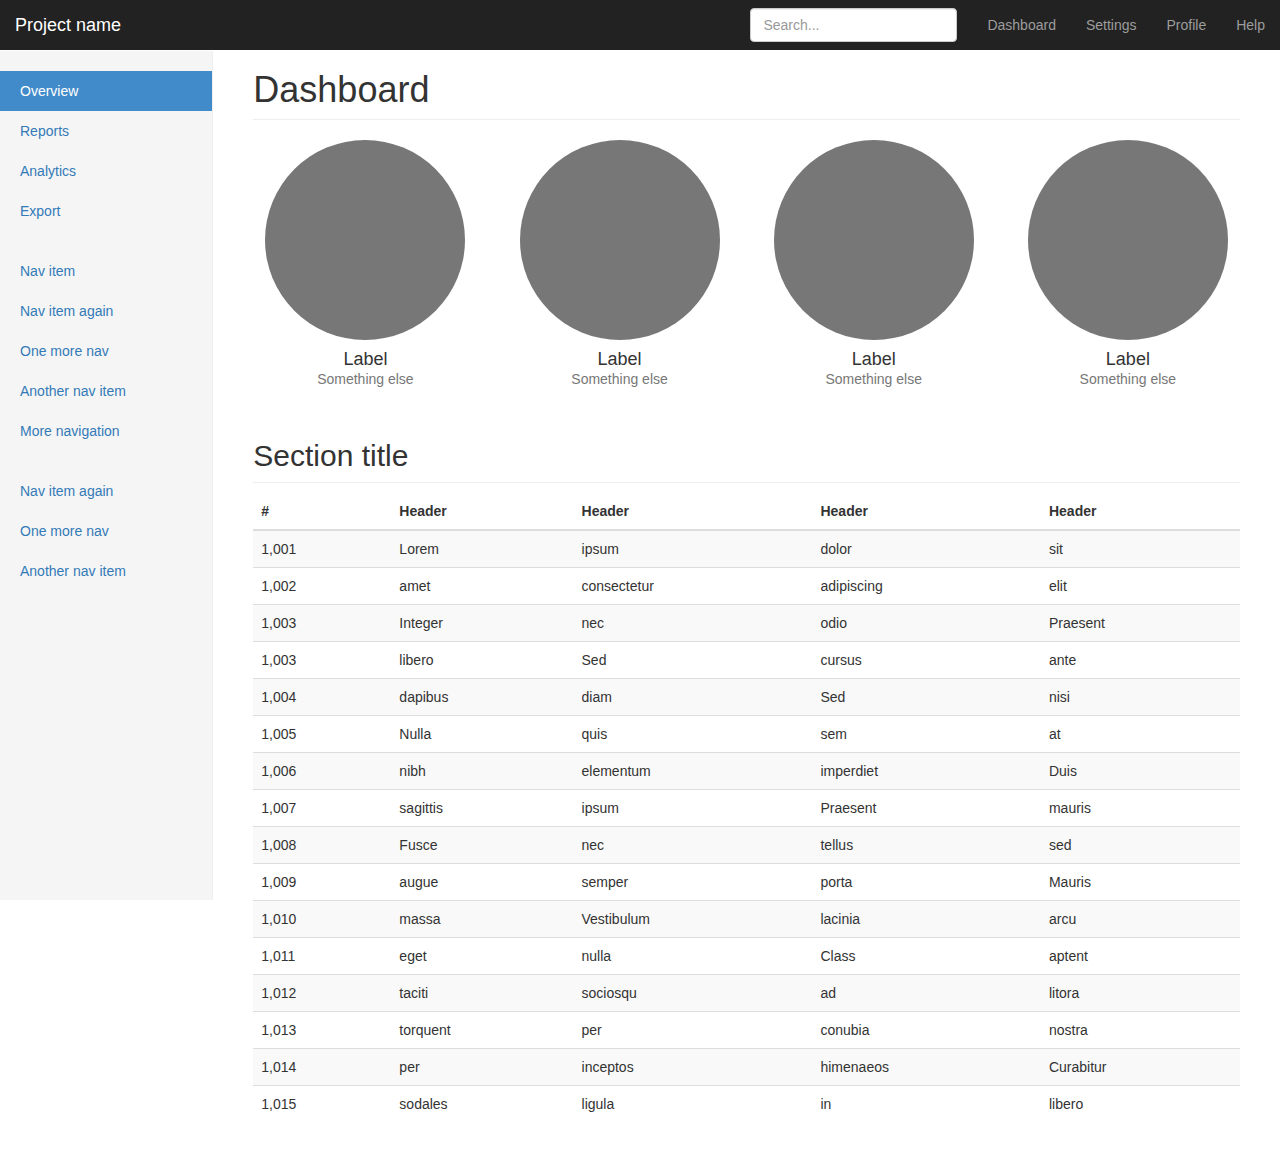
<file: panel/bootstrap-3.3.7/docs/examples/dashboard/index.html>
<!DOCTYPE html>
<html lang="en">
  <head>
    <meta charset="utf-8">
    <meta http-equiv="X-UA-Compatible" content="IE=edge">
    <meta name="viewport" content="width=device-width, initial-scale=1">
    <!-- The above 3 meta tags *must* come first in the head; any other head content must come *after* these tags -->
    <meta name="description" content="">
    <meta name="author" content="">
    <link rel="icon" href="../../favicon.ico">

    <title>Dashboard Template for Bootstrap</title>

    <!-- Bootstrap core CSS -->
    <link href="../../dist/css/bootstrap.min.css" rel="stylesheet">

    <!-- IE10 viewport hack for Surface/desktop Windows 8 bug -->
    <link href="../../assets/css/ie10-viewport-bug-workaround.css" rel="stylesheet">

    <!-- Custom styles for this template -->
    <link href="dashboard.css" rel="stylesheet">

    <!-- Just for debugging purposes. Don't actually copy these 2 lines! -->
    <!--[if lt IE 9]><script src="../../assets/js/ie8-responsive-file-warning.js"></script><![endif]-->
    <script src="../../assets/js/ie-emulation-modes-warning.js"></script>

    <!-- HTML5 shim and Respond.js for IE8 support of HTML5 elements and media queries -->
    <!--[if lt IE 9]>
      <script src="https://oss.maxcdn.com/html5shiv/3.7.3/html5shiv.min.js"></script>
      <script src="https://oss.maxcdn.com/respond/1.4.2/respond.min.js"></script>
    <![endif]-->
  </head>

  <body>

    <nav class="navbar navbar-inverse navbar-fixed-top">
      <div class="container-fluid">
        <div class="navbar-header">
          <button type="button" class="navbar-toggle collapsed" data-toggle="collapse" data-target="#navbar" aria-expanded="false" aria-controls="navbar">
            <span class="sr-only">Toggle navigation</span>
            <span class="icon-bar"></span>
            <span class="icon-bar"></span>
            <span class="icon-bar"></span>
          </button>
          <a class="navbar-brand" href="#">Project name</a>
        </div>
        <div id="navbar" class="navbar-collapse collapse">
          <ul class="nav navbar-nav navbar-right">
            <li><a href="#">Dashboard</a></li>
            <li><a href="#">Settings</a></li>
            <li><a href="#">Profile</a></li>
            <li><a href="#">Help</a></li>
          </ul>
          <form class="navbar-form navbar-right">
            <input type="text" class="form-control" placeholder="Search...">
          </form>
        </div>
      </div>
    </nav>

    <div class="container-fluid">
      <div class="row">
        <div class="col-sm-3 col-md-2 sidebar">
          <ul class="nav nav-sidebar">
            <li class="active"><a href="#">Overview <span class="sr-only">(current)</span></a></li>
            <li><a href="#">Reports</a></li>
            <li><a href="#">Analytics</a></li>
            <li><a href="#">Export</a></li>
          </ul>
          <ul class="nav nav-sidebar">
            <li><a href="">Nav item</a></li>
            <li><a href="">Nav item again</a></li>
            <li><a href="">One more nav</a></li>
            <li><a href="">Another nav item</a></li>
            <li><a href="">More navigation</a></li>
          </ul>
          <ul class="nav nav-sidebar">
            <li><a href="">Nav item again</a></li>
            <li><a href="">One more nav</a></li>
            <li><a href="">Another nav item</a></li>
          </ul>
        </div>
        <div class="col-sm-9 col-sm-offset-3 col-md-10 col-md-offset-2 main">
          <h1 class="page-header">Dashboard</h1>

          <div class="row placeholders">
            <div class="col-xs-6 col-sm-3 placeholder">
              <img src="[data-uri]" width="200" height="200" class="img-responsive" alt="Generic placeholder thumbnail">
              <h4>Label</h4>
              <span class="text-muted">Something else</span>
            </div>
            <div class="col-xs-6 col-sm-3 placeholder">
              <img src="[data-uri]" width="200" height="200" class="img-responsive" alt="Generic placeholder thumbnail">
              <h4>Label</h4>
              <span class="text-muted">Something else</span>
            </div>
            <div class="col-xs-6 col-sm-3 placeholder">
              <img src="[data-uri]" width="200" height="200" class="img-responsive" alt="Generic placeholder thumbnail">
              <h4>Label</h4>
              <span class="text-muted">Something else</span>
            </div>
            <div class="col-xs-6 col-sm-3 placeholder">
              <img src="[data-uri]" width="200" height="200" class="img-responsive" alt="Generic placeholder thumbnail">
              <h4>Label</h4>
              <span class="text-muted">Something else</span>
            </div>
          </div>

          <h2 class="sub-header">Section title</h2>
          <div class="table-responsive">
            <table class="table table-striped">
              <thead>
                <tr>
                  <th>#</th>
                  <th>Header</th>
                  <th>Header</th>
                  <th>Header</th>
                  <th>Header</th>
                </tr>
              </thead>
              <tbody>
                <tr>
                  <td>1,001</td>
                  <td>Lorem</td>
                  <td>ipsum</td>
                  <td>dolor</td>
                  <td>sit</td>
                </tr>
                <tr>
                  <td>1,002</td>
                  <td>amet</td>
                  <td>consectetur</td>
                  <td>adipiscing</td>
                  <td>elit</td>
                </tr>
                <tr>
                  <td>1,003</td>
                  <td>Integer</td>
                  <td>nec</td>
                  <td>odio</td>
                  <td>Praesent</td>
                </tr>
                <tr>
                  <td>1,003</td>
                  <td>libero</td>
                  <td>Sed</td>
                  <td>cursus</td>
                  <td>ante</td>
                </tr>
                <tr>
                  <td>1,004</td>
                  <td>dapibus</td>
                  <td>diam</td>
                  <td>Sed</td>
                  <td>nisi</td>
                </tr>
                <tr>
                  <td>1,005</td>
                  <td>Nulla</td>
                  <td>quis</td>
                  <td>sem</td>
                  <td>at</td>
                </tr>
                <tr>
                  <td>1,006</td>
                  <td>nibh</td>
                  <td>elementum</td>
                  <td>imperdiet</td>
                  <td>Duis</td>
                </tr>
                <tr>
                  <td>1,007</td>
                  <td>sagittis</td>
                  <td>ipsum</td>
                  <td>Praesent</td>
                  <td>mauris</td>
                </tr>
                <tr>
                  <td>1,008</td>
                  <td>Fusce</td>
                  <td>nec</td>
                  <td>tellus</td>
                  <td>sed</td>
                </tr>
                <tr>
                  <td>1,009</td>
                  <td>augue</td>
                  <td>semper</td>
                  <td>porta</td>
                  <td>Mauris</td>
                </tr>
                <tr>
                  <td>1,010</td>
                  <td>massa</td>
                  <td>Vestibulum</td>
                  <td>lacinia</td>
                  <td>arcu</td>
                </tr>
                <tr>
                  <td>1,011</td>
                  <td>eget</td>
                  <td>nulla</td>
                  <td>Class</td>
                  <td>aptent</td>
                </tr>
                <tr>
                  <td>1,012</td>
                  <td>taciti</td>
                  <td>sociosqu</td>
                  <td>ad</td>
                  <td>litora</td>
                </tr>
                <tr>
                  <td>1,013</td>
                  <td>torquent</td>
                  <td>per</td>
                  <td>conubia</td>
                  <td>nostra</td>
                </tr>
                <tr>
                  <td>1,014</td>
                  <td>per</td>
                  <td>inceptos</td>
                  <td>himenaeos</td>
                  <td>Curabitur</td>
                </tr>
                <tr>
                  <td>1,015</td>
                  <td>sodales</td>
                  <td>ligula</td>
                  <td>in</td>
                  <td>libero</td>
                </tr>
              </tbody>
            </table>
          </div>
        </div>
      </div>
    </div>

    <!-- Bootstrap core JavaScript
    ================================================== -->
    <!-- Placed at the end of the document so the pages load faster -->
    <script src="https://ajax.googleapis.com/ajax/libs/jquery/1.12.4/jquery.min.js"></script>
    <script>window.jQuery || document.write('<script src="../../assets/js/vendor/jquery.min.js"><\/script>')</script>
    <script src="../../dist/js/bootstrap.min.js"></script>
    <!-- Just to make our placeholder images work. Don't actually copy the next line! -->
    <script src="../../assets/js/vendor/holder.min.js"></script>
    <!-- IE10 viewport hack for Surface/desktop Windows 8 bug -->
    <script src="../../assets/js/ie10-viewport-bug-workaround.js"></script>
  </body>
</html>
</file>
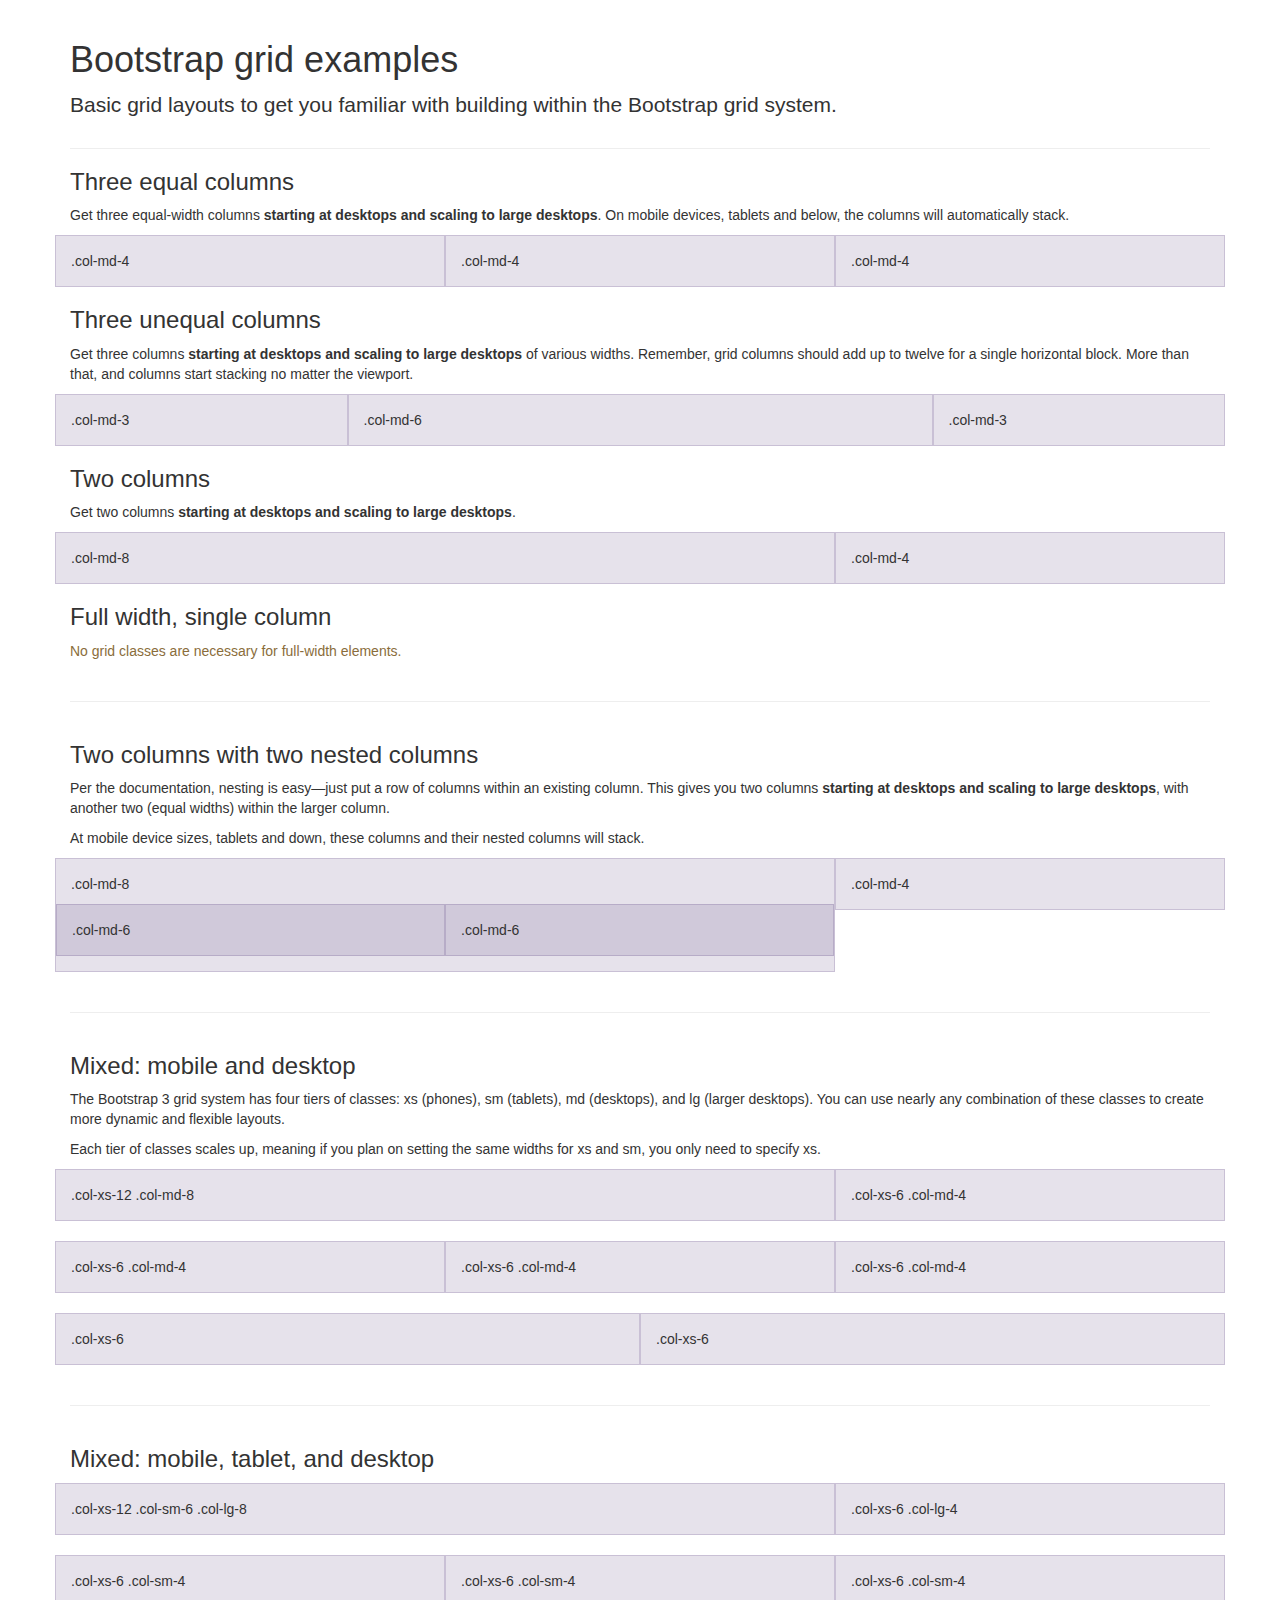
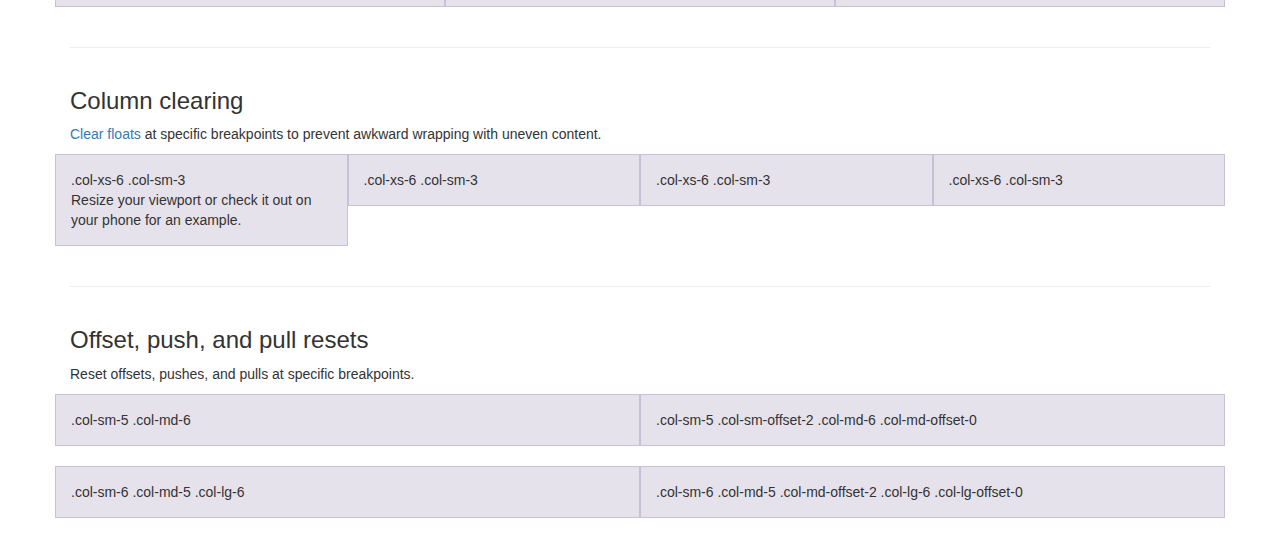
<file: panel/bootstrap-3.3.7/docs/examples/grid/index.html>
<!DOCTYPE html>
<html lang="en">
  <head>
    <meta charset="utf-8">
    <meta http-equiv="X-UA-Compatible" content="IE=edge">
    <meta name="viewport" content="width=device-width, initial-scale=1">
    <!-- The above 3 meta tags *must* come first in the head; any other head content must come *after* these tags -->
    <meta name="description" content="">
    <meta name="author" content="">
    <link rel="icon" href="../../favicon.ico">

    <title>Grid Template for Bootstrap</title>

    <!-- Bootstrap core CSS -->
    <link href="../../dist/css/bootstrap.min.css" rel="stylesheet">

    <!-- IE10 viewport hack for Surface/desktop Windows 8 bug -->
    <link href="../../assets/css/ie10-viewport-bug-workaround.css" rel="stylesheet">

    <!-- Custom styles for this template -->
    <link href="grid.css" rel="stylesheet">

    <!-- Just for debugging purposes. Don't actually copy these 2 lines! -->
    <!--[if lt IE 9]><script src="../../assets/js/ie8-responsive-file-warning.js"></script><![endif]-->
    <script src="../../assets/js/ie-emulation-modes-warning.js"></script>

    <!-- HTML5 shim and Respond.js for IE8 support of HTML5 elements and media queries -->
    <!--[if lt IE 9]>
      <script src="https://oss.maxcdn.com/html5shiv/3.7.3/html5shiv.min.js"></script>
      <script src="https://oss.maxcdn.com/respond/1.4.2/respond.min.js"></script>
    <![endif]-->
  </head>

  <body>
    <div class="container">

      <div class="page-header">
        <h1>Bootstrap grid examples</h1>
        <p class="lead">Basic grid layouts to get you familiar with building within the Bootstrap grid system.</p>
      </div>

      <h3>Three equal columns</h3>
      <p>Get three equal-width columns <strong>starting at desktops and scaling to large desktops</strong>. On mobile devices, tablets and below, the columns will automatically stack.</p>
      <div class="row">
        <div class="col-md-4">.col-md-4</div>
        <div class="col-md-4">.col-md-4</div>
        <div class="col-md-4">.col-md-4</div>
      </div>

      <h3>Three unequal columns</h3>
      <p>Get three columns <strong>starting at desktops and scaling to large desktops</strong> of various widths. Remember, grid columns should add up to twelve for a single horizontal block. More than that, and columns start stacking no matter the viewport.</p>
      <div class="row">
        <div class="col-md-3">.col-md-3</div>
        <div class="col-md-6">.col-md-6</div>
        <div class="col-md-3">.col-md-3</div>
      </div>

      <h3>Two columns</h3>
      <p>Get two columns <strong>starting at desktops and scaling to large desktops</strong>.</p>
      <div class="row">
        <div class="col-md-8">.col-md-8</div>
        <div class="col-md-4">.col-md-4</div>
      </div>

      <h3>Full width, single column</h3>
      <p class="text-warning">No grid classes are necessary for full-width elements.</p>

      <hr>

      <h3>Two columns with two nested columns</h3>
      <p>Per the documentation, nesting is easy—just put a row of columns within an existing column. This gives you two columns <strong>starting at desktops and scaling to large desktops</strong>, with another two (equal widths) within the larger column.</p>
      <p>At mobile device sizes, tablets and down, these columns and their nested columns will stack.</p>
      <div class="row">
        <div class="col-md-8">
          .col-md-8
          <div class="row">
            <div class="col-md-6">.col-md-6</div>
            <div class="col-md-6">.col-md-6</div>
          </div>
        </div>
        <div class="col-md-4">.col-md-4</div>
      </div>

      <hr>

      <h3>Mixed: mobile and desktop</h3>
      <p>The Bootstrap 3 grid system has four tiers of classes: xs (phones), sm (tablets), md (desktops), and lg (larger desktops). You can use nearly any combination of these classes to create more dynamic and flexible layouts.</p>
      <p>Each tier of classes scales up, meaning if you plan on setting the same widths for xs and sm, you only need to specify xs.</p>
      <div class="row">
        <div class="col-xs-12 col-md-8">.col-xs-12 .col-md-8</div>
        <div class="col-xs-6 col-md-4">.col-xs-6 .col-md-4</div>
      </div>
      <div class="row">
        <div class="col-xs-6 col-md-4">.col-xs-6 .col-md-4</div>
        <div class="col-xs-6 col-md-4">.col-xs-6 .col-md-4</div>
        <div class="col-xs-6 col-md-4">.col-xs-6 .col-md-4</div>
      </div>
      <div class="row">
        <div class="col-xs-6">.col-xs-6</div>
        <div class="col-xs-6">.col-xs-6</div>
      </div>

      <hr>

      <h3>Mixed: mobile, tablet, and desktop</h3>
      <p></p>
      <div class="row">
        <div class="col-xs-12 col-sm-6 col-lg-8">.col-xs-12 .col-sm-6 .col-lg-8</div>
        <div class="col-xs-6 col-lg-4">.col-xs-6 .col-lg-4</div>
      </div>
      <div class="row">
        <div class="col-xs-6 col-sm-4">.col-xs-6 .col-sm-4</div>
        <div class="col-xs-6 col-sm-4">.col-xs-6 .col-sm-4</div>
        <div class="col-xs-6 col-sm-4">.col-xs-6 .col-sm-4</div>
      </div>

      <hr>

      <h3>Column clearing</h3>
      <p><a href="http://getbootstrap.com/css/#grid-responsive-resets">Clear floats</a> at specific breakpoints to prevent awkward wrapping with uneven content.</p>
      <div class="row">
        <div class="col-xs-6 col-sm-3">
          .col-xs-6 .col-sm-3
          <br>
          Resize your viewport or check it out on your phone for an example.
        </div>
        <div class="col-xs-6 col-sm-3">.col-xs-6 .col-sm-3</div>

        <!-- Add the extra clearfix for only the required viewport -->
        <div class="clearfix visible-xs"></div>

        <div class="col-xs-6 col-sm-3">.col-xs-6 .col-sm-3</div>
        <div class="col-xs-6 col-sm-3">.col-xs-6 .col-sm-3</div>
      </div>

      <hr>

      <h3>Offset, push, and pull resets</h3>
      <p>Reset offsets, pushes, and pulls at specific breakpoints.</p>
      <div class="row">
        <div class="col-sm-5 col-md-6">.col-sm-5 .col-md-6</div>
        <div class="col-sm-5 col-sm-offset-2 col-md-6 col-md-offset-0">.col-sm-5 .col-sm-offset-2 .col-md-6 .col-md-offset-0</div>
      </div>
      <div class="row">
        <div class="col-sm-6 col-md-5 col-lg-6">.col-sm-6 .col-md-5 .col-lg-6</div>
        <div class="col-sm-6 col-md-5 col-md-offset-2 col-lg-6 col-lg-offset-0">.col-sm-6 .col-md-5 .col-md-offset-2 .col-lg-6 .col-lg-offset-0</div>
      </div>


    </div> <!-- /container -->


    <!-- IE10 viewport hack for Surface/desktop Windows 8 bug -->
    <script src="../../assets/js/ie10-viewport-bug-workaround.js"></script>
  </body>
</html>
</file>
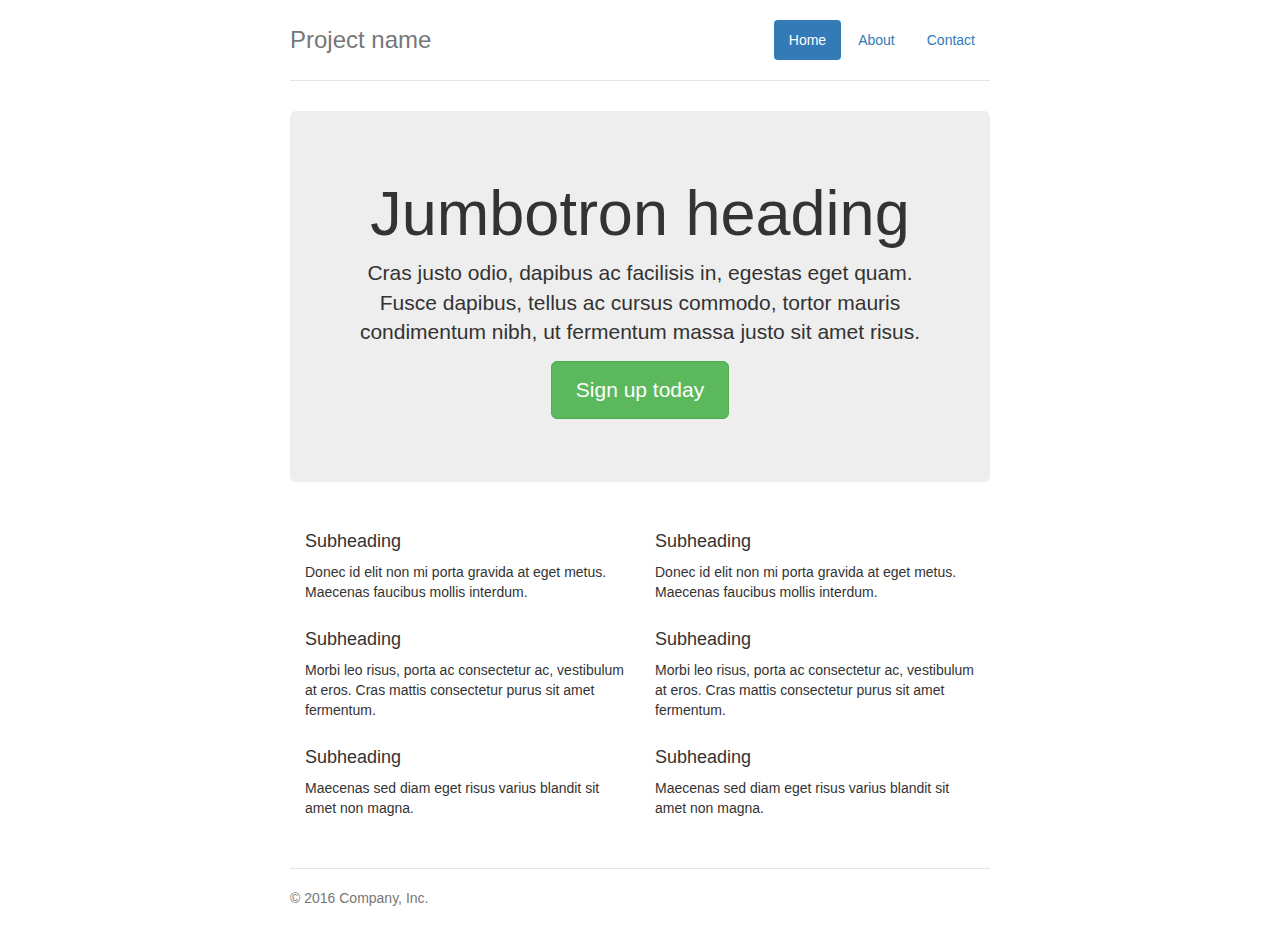
<file: panel/bootstrap-3.3.7/docs/examples/jumbotron-narrow/index.html>
<!DOCTYPE html>
<html lang="en">
  <head>
    <meta charset="utf-8">
    <meta http-equiv="X-UA-Compatible" content="IE=edge">
    <meta name="viewport" content="width=device-width, initial-scale=1">
    <!-- The above 3 meta tags *must* come first in the head; any other head content must come *after* these tags -->
    <meta name="description" content="">
    <meta name="author" content="">
    <link rel="icon" href="../../favicon.ico">

    <title>Narrow Jumbotron Template for Bootstrap</title>

    <!-- Bootstrap core CSS -->
    <link href="../../dist/css/bootstrap.min.css" rel="stylesheet">

    <!-- IE10 viewport hack for Surface/desktop Windows 8 bug -->
    <link href="../../assets/css/ie10-viewport-bug-workaround.css" rel="stylesheet">

    <!-- Custom styles for this template -->
    <link href="jumbotron-narrow.css" rel="stylesheet">

    <!-- Just for debugging purposes. Don't actually copy these 2 lines! -->
    <!--[if lt IE 9]><script src="../../assets/js/ie8-responsive-file-warning.js"></script><![endif]-->
    <script src="../../assets/js/ie-emulation-modes-warning.js"></script>

    <!-- HTML5 shim and Respond.js for IE8 support of HTML5 elements and media queries -->
    <!--[if lt IE 9]>
      <script src="https://oss.maxcdn.com/html5shiv/3.7.3/html5shiv.min.js"></script>
      <script src="https://oss.maxcdn.com/respond/1.4.2/respond.min.js"></script>
    <![endif]-->
  </head>

  <body>

    <div class="container">
      <div class="header clearfix">
        <nav>
          <ul class="nav nav-pills pull-right">
            <li role="presentation" class="active"><a href="#">Home</a></li>
            <li role="presentation"><a href="#">About</a></li>
            <li role="presentation"><a href="#">Contact</a></li>
          </ul>
        </nav>
        <h3 class="text-muted">Project name</h3>
      </div>

      <div class="jumbotron">
        <h1>Jumbotron heading</h1>
        <p class="lead">Cras justo odio, dapibus ac facilisis in, egestas eget quam. Fusce dapibus, tellus ac cursus commodo, tortor mauris condimentum nibh, ut fermentum massa justo sit amet risus.</p>
        <p><a class="btn btn-lg btn-success" href="#" role="button">Sign up today</a></p>
      </div>

      <div class="row marketing">
        <div class="col-lg-6">
          <h4>Subheading</h4>
          <p>Donec id elit non mi porta gravida at eget metus. Maecenas faucibus mollis interdum.</p>

          <h4>Subheading</h4>
          <p>Morbi leo risus, porta ac consectetur ac, vestibulum at eros. Cras mattis consectetur purus sit amet fermentum.</p>

          <h4>Subheading</h4>
          <p>Maecenas sed diam eget risus varius blandit sit amet non magna.</p>
        </div>

        <div class="col-lg-6">
          <h4>Subheading</h4>
          <p>Donec id elit non mi porta gravida at eget metus. Maecenas faucibus mollis interdum.</p>

          <h4>Subheading</h4>
          <p>Morbi leo risus, porta ac consectetur ac, vestibulum at eros. Cras mattis consectetur purus sit amet fermentum.</p>

          <h4>Subheading</h4>
          <p>Maecenas sed diam eget risus varius blandit sit amet non magna.</p>
        </div>
      </div>

      <footer class="footer">
        <p>&copy; 2016 Company, Inc.</p>
      </footer>

    </div> <!-- /container -->


    <!-- IE10 viewport hack for Surface/desktop Windows 8 bug -->
    <script src="../../assets/js/ie10-viewport-bug-workaround.js"></script>
  </body>
</html>
</file>
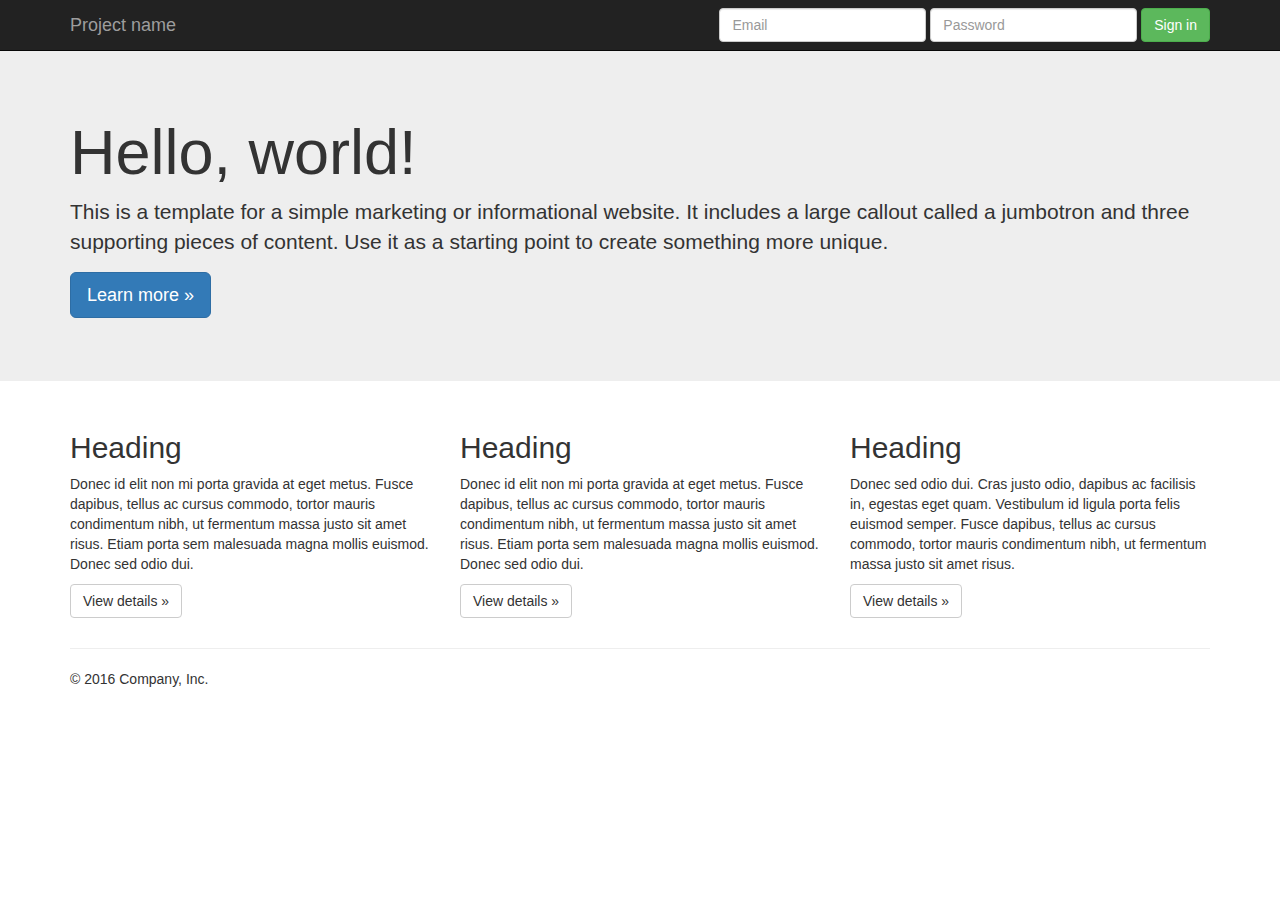
<file: panel/bootstrap-3.3.7/docs/examples/jumbotron/index.html>
<!DOCTYPE html>
<html lang="en">
  <head>
    <meta charset="utf-8">
    <meta http-equiv="X-UA-Compatible" content="IE=edge">
    <meta name="viewport" content="width=device-width, initial-scale=1">
    <!-- The above 3 meta tags *must* come first in the head; any other head content must come *after* these tags -->
    <meta name="description" content="">
    <meta name="author" content="">
    <link rel="icon" href="../../favicon.ico">

    <title>Jumbotron Template for Bootstrap</title>

    <!-- Bootstrap core CSS -->
    <link href="../../dist/css/bootstrap.min.css" rel="stylesheet">

    <!-- IE10 viewport hack for Surface/desktop Windows 8 bug -->
    <link href="../../assets/css/ie10-viewport-bug-workaround.css" rel="stylesheet">

    <!-- Custom styles for this template -->
    <link href="jumbotron.css" rel="stylesheet">

    <!-- Just for debugging purposes. Don't actually copy these 2 lines! -->
    <!--[if lt IE 9]><script src="../../assets/js/ie8-responsive-file-warning.js"></script><![endif]-->
    <script src="../../assets/js/ie-emulation-modes-warning.js"></script>

    <!-- HTML5 shim and Respond.js for IE8 support of HTML5 elements and media queries -->
    <!--[if lt IE 9]>
      <script src="https://oss.maxcdn.com/html5shiv/3.7.3/html5shiv.min.js"></script>
      <script src="https://oss.maxcdn.com/respond/1.4.2/respond.min.js"></script>
    <![endif]-->
  </head>

  <body>

    <nav class="navbar navbar-inverse navbar-fixed-top">
      <div class="container">
        <div class="navbar-header">
          <button type="button" class="navbar-toggle collapsed" data-toggle="collapse" data-target="#navbar" aria-expanded="false" aria-controls="navbar">
            <span class="sr-only">Toggle navigation</span>
            <span class="icon-bar"></span>
            <span class="icon-bar"></span>
            <span class="icon-bar"></span>
          </button>
          <a class="navbar-brand" href="#">Project name</a>
        </div>
        <div id="navbar" class="navbar-collapse collapse">
          <form class="navbar-form navbar-right">
            <div class="form-group">
              <input type="text" placeholder="Email" class="form-control">
            </div>
            <div class="form-group">
              <input type="password" placeholder="Password" class="form-control">
            </div>
            <button type="submit" class="btn btn-success">Sign in</button>
          </form>
        </div><!--/.navbar-collapse -->
      </div>
    </nav>

    <!-- Main jumbotron for a primary marketing message or call to action -->
    <div class="jumbotron">
      <div class="container">
        <h1>Hello, world!</h1>
        <p>This is a template for a simple marketing or informational website. It includes a large callout called a jumbotron and three supporting pieces of content. Use it as a starting point to create something more unique.</p>
        <p><a class="btn btn-primary btn-lg" href="#" role="button">Learn more &raquo;</a></p>
      </div>
    </div>

    <div class="container">
      <!-- Example row of columns -->
      <div class="row">
        <div class="col-md-4">
          <h2>Heading</h2>
          <p>Donec id elit non mi porta gravida at eget metus. Fusce dapibus, tellus ac cursus commodo, tortor mauris condimentum nibh, ut fermentum massa justo sit amet risus. Etiam porta sem malesuada magna mollis euismod. Donec sed odio dui. </p>
          <p><a class="btn btn-default" href="#" role="button">View details &raquo;</a></p>
        </div>
        <div class="col-md-4">
          <h2>Heading</h2>
          <p>Donec id elit non mi porta gravida at eget metus. Fusce dapibus, tellus ac cursus commodo, tortor mauris condimentum nibh, ut fermentum massa justo sit amet risus. Etiam porta sem malesuada magna mollis euismod. Donec sed odio dui. </p>
          <p><a class="btn btn-default" href="#" role="button">View details &raquo;</a></p>
       </div>
        <div class="col-md-4">
          <h2>Heading</h2>
          <p>Donec sed odio dui. Cras justo odio, dapibus ac facilisis in, egestas eget quam. Vestibulum id ligula porta felis euismod semper. Fusce dapibus, tellus ac cursus commodo, tortor mauris condimentum nibh, ut fermentum massa justo sit amet risus.</p>
          <p><a class="btn btn-default" href="#" role="button">View details &raquo;</a></p>
        </div>
      </div>

      <hr>

      <footer>
        <p>&copy; 2016 Company, Inc.</p>
      </footer>
    </div> <!-- /container -->


    <!-- Bootstrap core JavaScript
    ================================================== -->
    <!-- Placed at the end of the document so the pages load faster -->
    <script src="https://ajax.googleapis.com/ajax/libs/jquery/1.12.4/jquery.min.js"></script>
    <script>window.jQuery || document.write('<script src="../../assets/js/vendor/jquery.min.js"><\/script>')</script>
    <script src="../../dist/js/bootstrap.min.js"></script>
    <!-- IE10 viewport hack for Surface/desktop Windows 8 bug -->
    <script src="../../assets/js/ie10-viewport-bug-workaround.js"></script>
  </body>
</html>
</file>
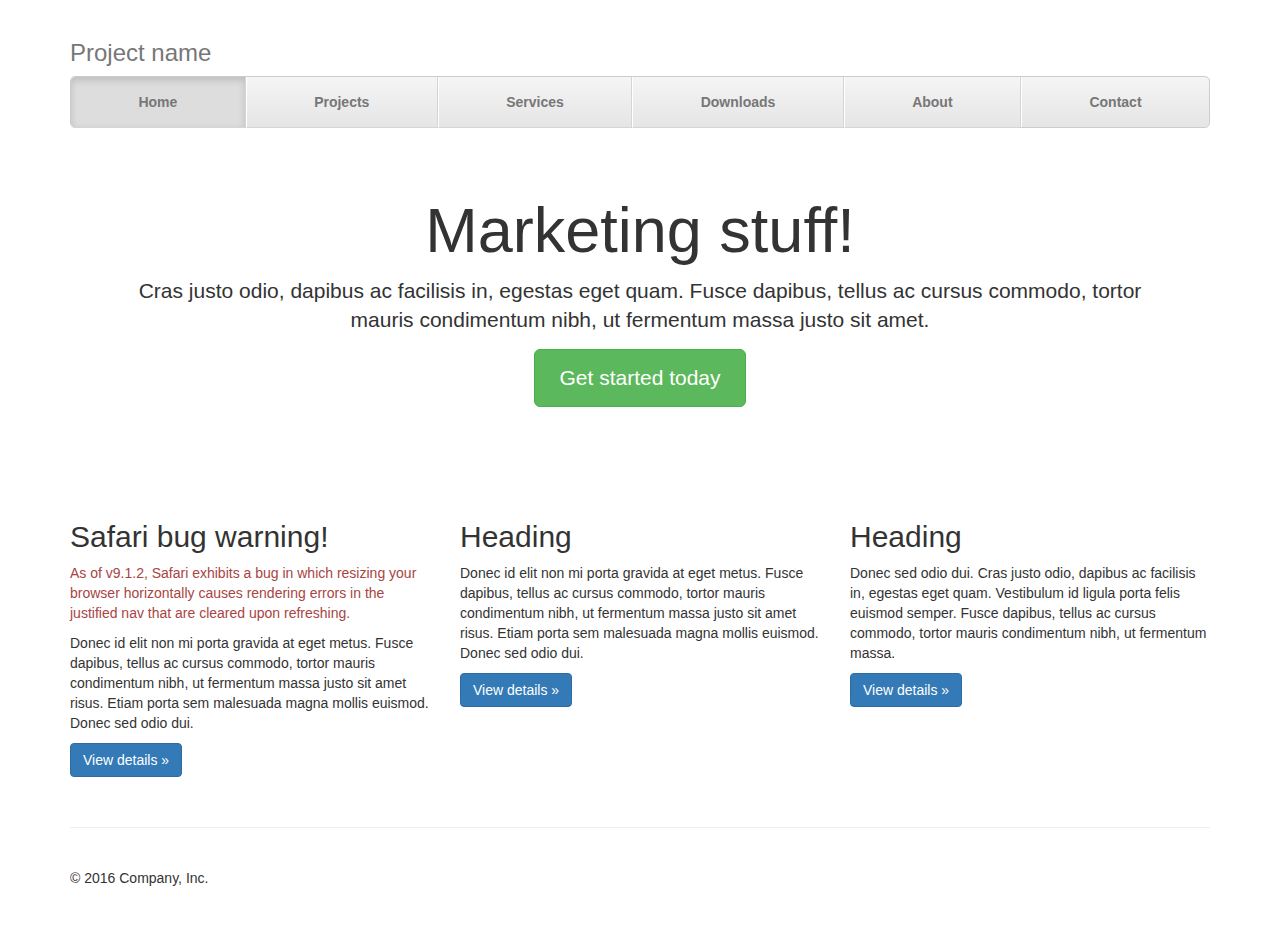
<file: panel/bootstrap-3.3.7/docs/examples/justified-nav/index.html>
<!DOCTYPE html>
<html lang="en">
  <head>
    <meta charset="utf-8">
    <meta http-equiv="X-UA-Compatible" content="IE=edge">
    <meta name="viewport" content="width=device-width, initial-scale=1">
    <!-- The above 3 meta tags *must* come first in the head; any other head content must come *after* these tags -->
    <meta name="description" content="">
    <meta name="author" content="">
    <link rel="icon" href="../../favicon.ico">

    <title>Justified Nav Template for Bootstrap</title>

    <!-- Bootstrap core CSS -->
    <link href="../../dist/css/bootstrap.min.css" rel="stylesheet">

    <!-- IE10 viewport hack for Surface/desktop Windows 8 bug -->
    <link href="../../assets/css/ie10-viewport-bug-workaround.css" rel="stylesheet">

    <!-- Custom styles for this template -->
    <link href="justified-nav.css" rel="stylesheet">

    <!-- Just for debugging purposes. Don't actually copy these 2 lines! -->
    <!--[if lt IE 9]><script src="../../assets/js/ie8-responsive-file-warning.js"></script><![endif]-->
    <script src="../../assets/js/ie-emulation-modes-warning.js"></script>

    <!-- HTML5 shim and Respond.js for IE8 support of HTML5 elements and media queries -->
    <!--[if lt IE 9]>
      <script src="https://oss.maxcdn.com/html5shiv/3.7.3/html5shiv.min.js"></script>
      <script src="https://oss.maxcdn.com/respond/1.4.2/respond.min.js"></script>
    <![endif]-->
  </head>

  <body>

    <div class="container">

      <!-- The justified navigation menu is meant for single line per list item.
           Multiple lines will require custom code not provided by Bootstrap. -->
      <div class="masthead">
        <h3 class="text-muted">Project name</h3>
        <nav>
          <ul class="nav nav-justified">
            <li class="active"><a href="#">Home</a></li>
            <li><a href="#">Projects</a></li>
            <li><a href="#">Services</a></li>
            <li><a href="#">Downloads</a></li>
            <li><a href="#">About</a></li>
            <li><a href="#">Contact</a></li>
          </ul>
        </nav>
      </div>

      <!-- Jumbotron -->
      <div class="jumbotron">
        <h1>Marketing stuff!</h1>
        <p class="lead">Cras justo odio, dapibus ac facilisis in, egestas eget quam. Fusce dapibus, tellus ac cursus commodo, tortor mauris condimentum nibh, ut fermentum massa justo sit amet.</p>
        <p><a class="btn btn-lg btn-success" href="#" role="button">Get started today</a></p>
      </div>

      <!-- Example row of columns -->
      <div class="row">
        <div class="col-lg-4">
          <h2>Safari bug warning!</h2>
          <p class="text-danger">As of v9.1.2, Safari exhibits a bug in which resizing your browser horizontally causes rendering errors in the justified nav that are cleared upon refreshing.</p>
          <p>Donec id elit non mi porta gravida at eget metus. Fusce dapibus, tellus ac cursus commodo, tortor mauris condimentum nibh, ut fermentum massa justo sit amet risus. Etiam porta sem malesuada magna mollis euismod. Donec sed odio dui. </p>
          <p><a class="btn btn-primary" href="#" role="button">View details &raquo;</a></p>
        </div>
        <div class="col-lg-4">
          <h2>Heading</h2>
          <p>Donec id elit non mi porta gravida at eget metus. Fusce dapibus, tellus ac cursus commodo, tortor mauris condimentum nibh, ut fermentum massa justo sit amet risus. Etiam porta sem malesuada magna mollis euismod. Donec sed odio dui. </p>
          <p><a class="btn btn-primary" href="#" role="button">View details &raquo;</a></p>
       </div>
        <div class="col-lg-4">
          <h2>Heading</h2>
          <p>Donec sed odio dui. Cras justo odio, dapibus ac facilisis in, egestas eget quam. Vestibulum id ligula porta felis euismod semper. Fusce dapibus, tellus ac cursus commodo, tortor mauris condimentum nibh, ut fermentum massa.</p>
          <p><a class="btn btn-primary" href="#" role="button">View details &raquo;</a></p>
        </div>
      </div>

      <!-- Site footer -->
      <footer class="footer">
        <p>&copy; 2016 Company, Inc.</p>
      </footer>

    </div> <!-- /container -->


    <!-- IE10 viewport hack for Surface/desktop Windows 8 bug -->
    <script src="../../assets/js/ie10-viewport-bug-workaround.js"></script>
  </body>
</html>
</file>
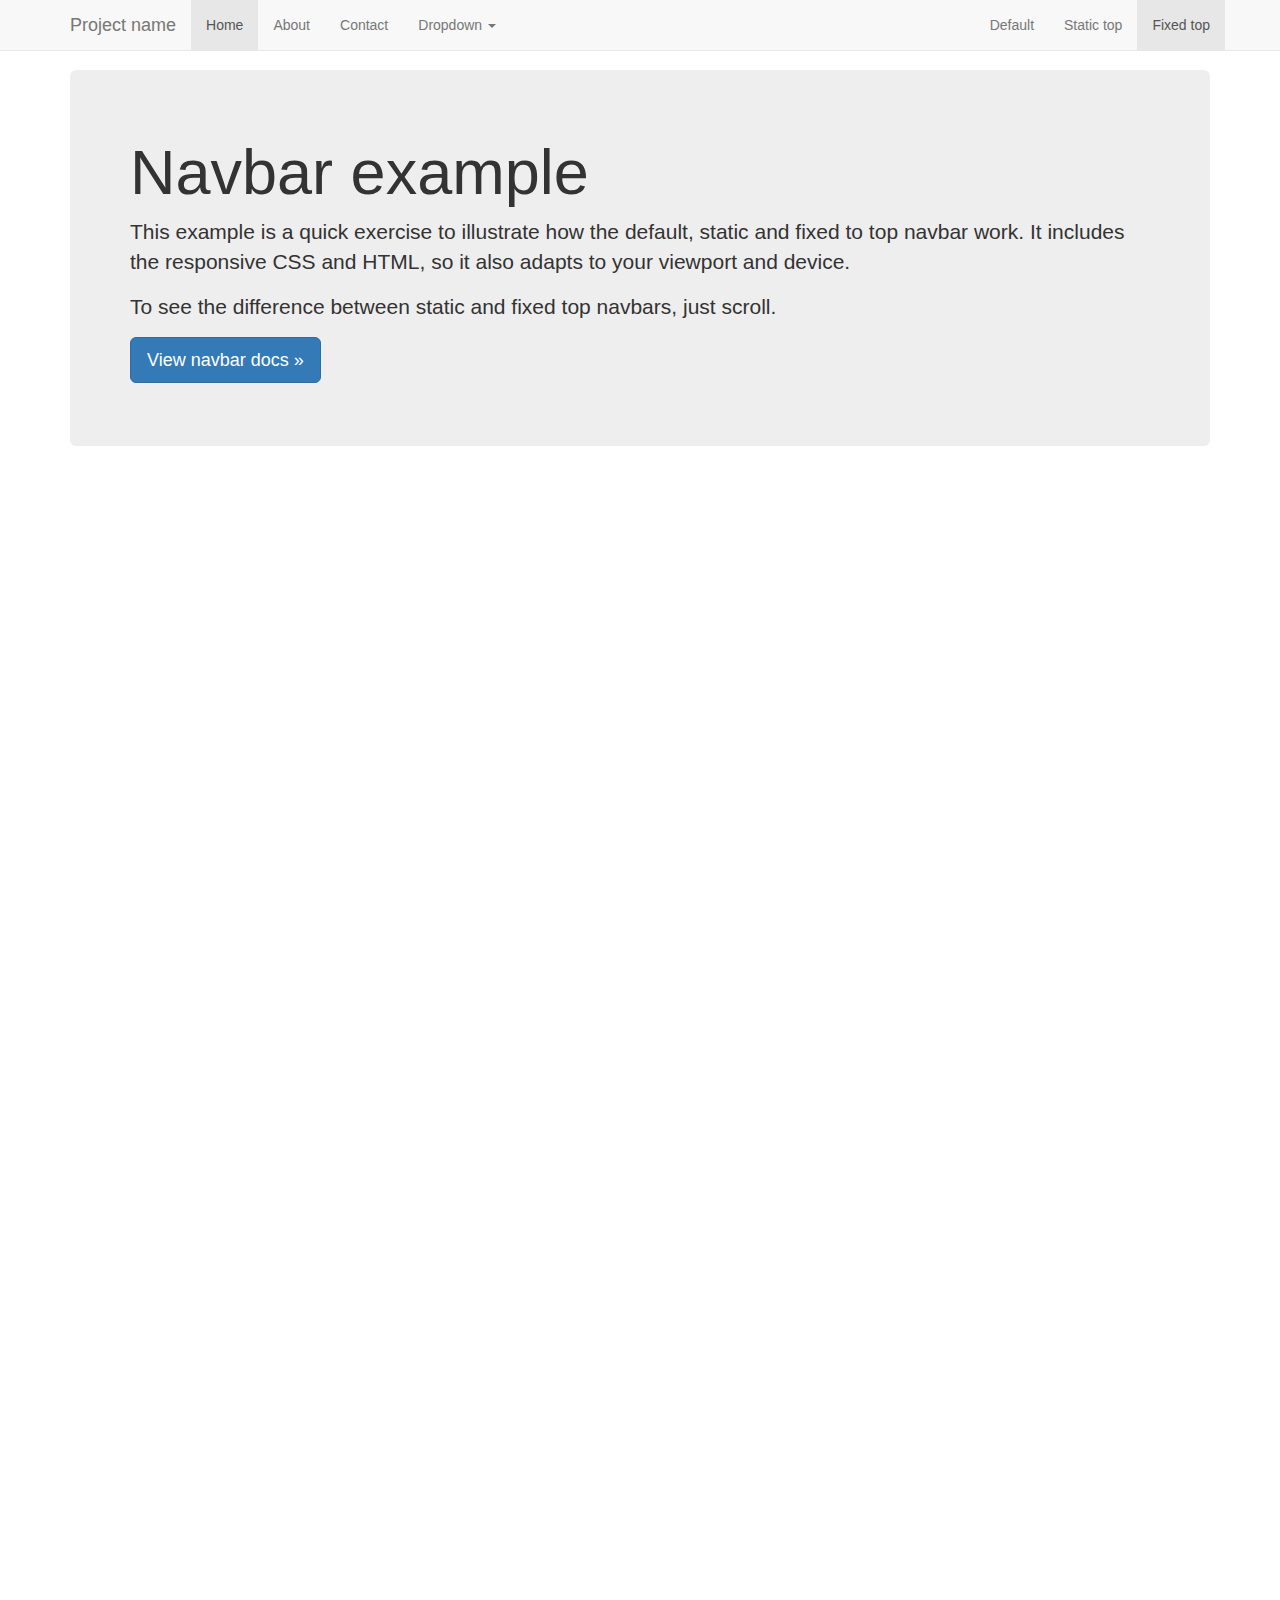
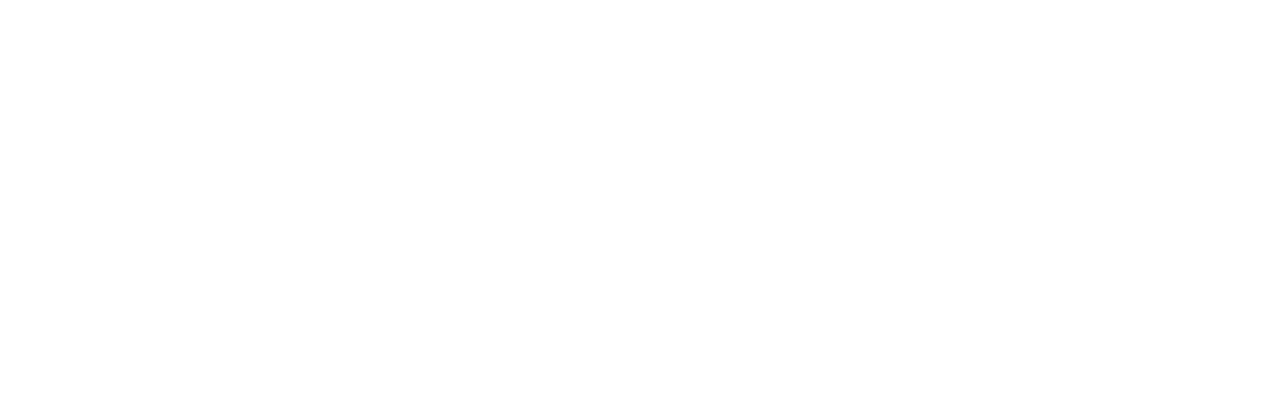
<file: panel/bootstrap-3.3.7/docs/examples/navbar-fixed-top/index.html>
<!DOCTYPE html>
<html lang="en">
  <head>
    <meta charset="utf-8">
    <meta http-equiv="X-UA-Compatible" content="IE=edge">
    <meta name="viewport" content="width=device-width, initial-scale=1">
    <!-- The above 3 meta tags *must* come first in the head; any other head content must come *after* these tags -->
    <meta name="description" content="">
    <meta name="author" content="">
    <link rel="icon" href="../../favicon.ico">

    <title>Fixed Top Navbar Example for Bootstrap</title>

    <!-- Bootstrap core CSS -->
    <link href="../../dist/css/bootstrap.min.css" rel="stylesheet">

    <!-- IE10 viewport hack for Surface/desktop Windows 8 bug -->
    <link href="../../assets/css/ie10-viewport-bug-workaround.css" rel="stylesheet">

    <!-- Custom styles for this template -->
    <link href="navbar-fixed-top.css" rel="stylesheet">

    <!-- Just for debugging purposes. Don't actually copy these 2 lines! -->
    <!--[if lt IE 9]><script src="../../assets/js/ie8-responsive-file-warning.js"></script><![endif]-->
    <script src="../../assets/js/ie-emulation-modes-warning.js"></script>

    <!-- HTML5 shim and Respond.js for IE8 support of HTML5 elements and media queries -->
    <!--[if lt IE 9]>
      <script src="https://oss.maxcdn.com/html5shiv/3.7.3/html5shiv.min.js"></script>
      <script src="https://oss.maxcdn.com/respond/1.4.2/respond.min.js"></script>
    <![endif]-->
  </head>

  <body>

    <!-- Fixed navbar -->
    <nav class="navbar navbar-default navbar-fixed-top">
      <div class="container">
        <div class="navbar-header">
          <button type="button" class="navbar-toggle collapsed" data-toggle="collapse" data-target="#navbar" aria-expanded="false" aria-controls="navbar">
            <span class="sr-only">Toggle navigation</span>
            <span class="icon-bar"></span>
            <span class="icon-bar"></span>
            <span class="icon-bar"></span>
          </button>
          <a class="navbar-brand" href="#">Project name</a>
        </div>
        <div id="navbar" class="navbar-collapse collapse">
          <ul class="nav navbar-nav">
            <li class="active"><a href="#">Home</a></li>
            <li><a href="#about">About</a></li>
            <li><a href="#contact">Contact</a></li>
            <li class="dropdown">
              <a href="#" class="dropdown-toggle" data-toggle="dropdown" role="button" aria-haspopup="true" aria-expanded="false">Dropdown <span class="caret"></span></a>
              <ul class="dropdown-menu">
                <li><a href="#">Action</a></li>
                <li><a href="#">Another action</a></li>
                <li><a href="#">Something else here</a></li>
                <li role="separator" class="divider"></li>
                <li class="dropdown-header">Nav header</li>
                <li><a href="#">Separated link</a></li>
                <li><a href="#">One more separated link</a></li>
              </ul>
            </li>
          </ul>
          <ul class="nav navbar-nav navbar-right">
            <li><a href="../navbar/">Default</a></li>
            <li><a href="../navbar-static-top/">Static top</a></li>
            <li class="active"><a href="./">Fixed top <span class="sr-only">(current)</span></a></li>
          </ul>
        </div><!--/.nav-collapse -->
      </div>
    </nav>

    <div class="container">

      <!-- Main component for a primary marketing message or call to action -->
      <div class="jumbotron">
        <h1>Navbar example</h1>
        <p>This example is a quick exercise to illustrate how the default, static and fixed to top navbar work. It includes the responsive CSS and HTML, so it also adapts to your viewport and device.</p>
        <p>To see the difference between static and fixed top navbars, just scroll.</p>
        <p>
          <a class="btn btn-lg btn-primary" href="../../components/#navbar" role="button">View navbar docs &raquo;</a>
        </p>
      </div>

    </div> <!-- /container -->


    <!-- Bootstrap core JavaScript
    ================================================== -->
    <!-- Placed at the end of the document so the pages load faster -->
    <script src="https://ajax.googleapis.com/ajax/libs/jquery/1.12.4/jquery.min.js"></script>
    <script>window.jQuery || document.write('<script src="../../assets/js/vendor/jquery.min.js"><\/script>')</script>
    <script src="../../dist/js/bootstrap.min.js"></script>
    <!-- IE10 viewport hack for Surface/desktop Windows 8 bug -->
    <script src="../../assets/js/ie10-viewport-bug-workaround.js"></script>
  </body>
</html>
</file>
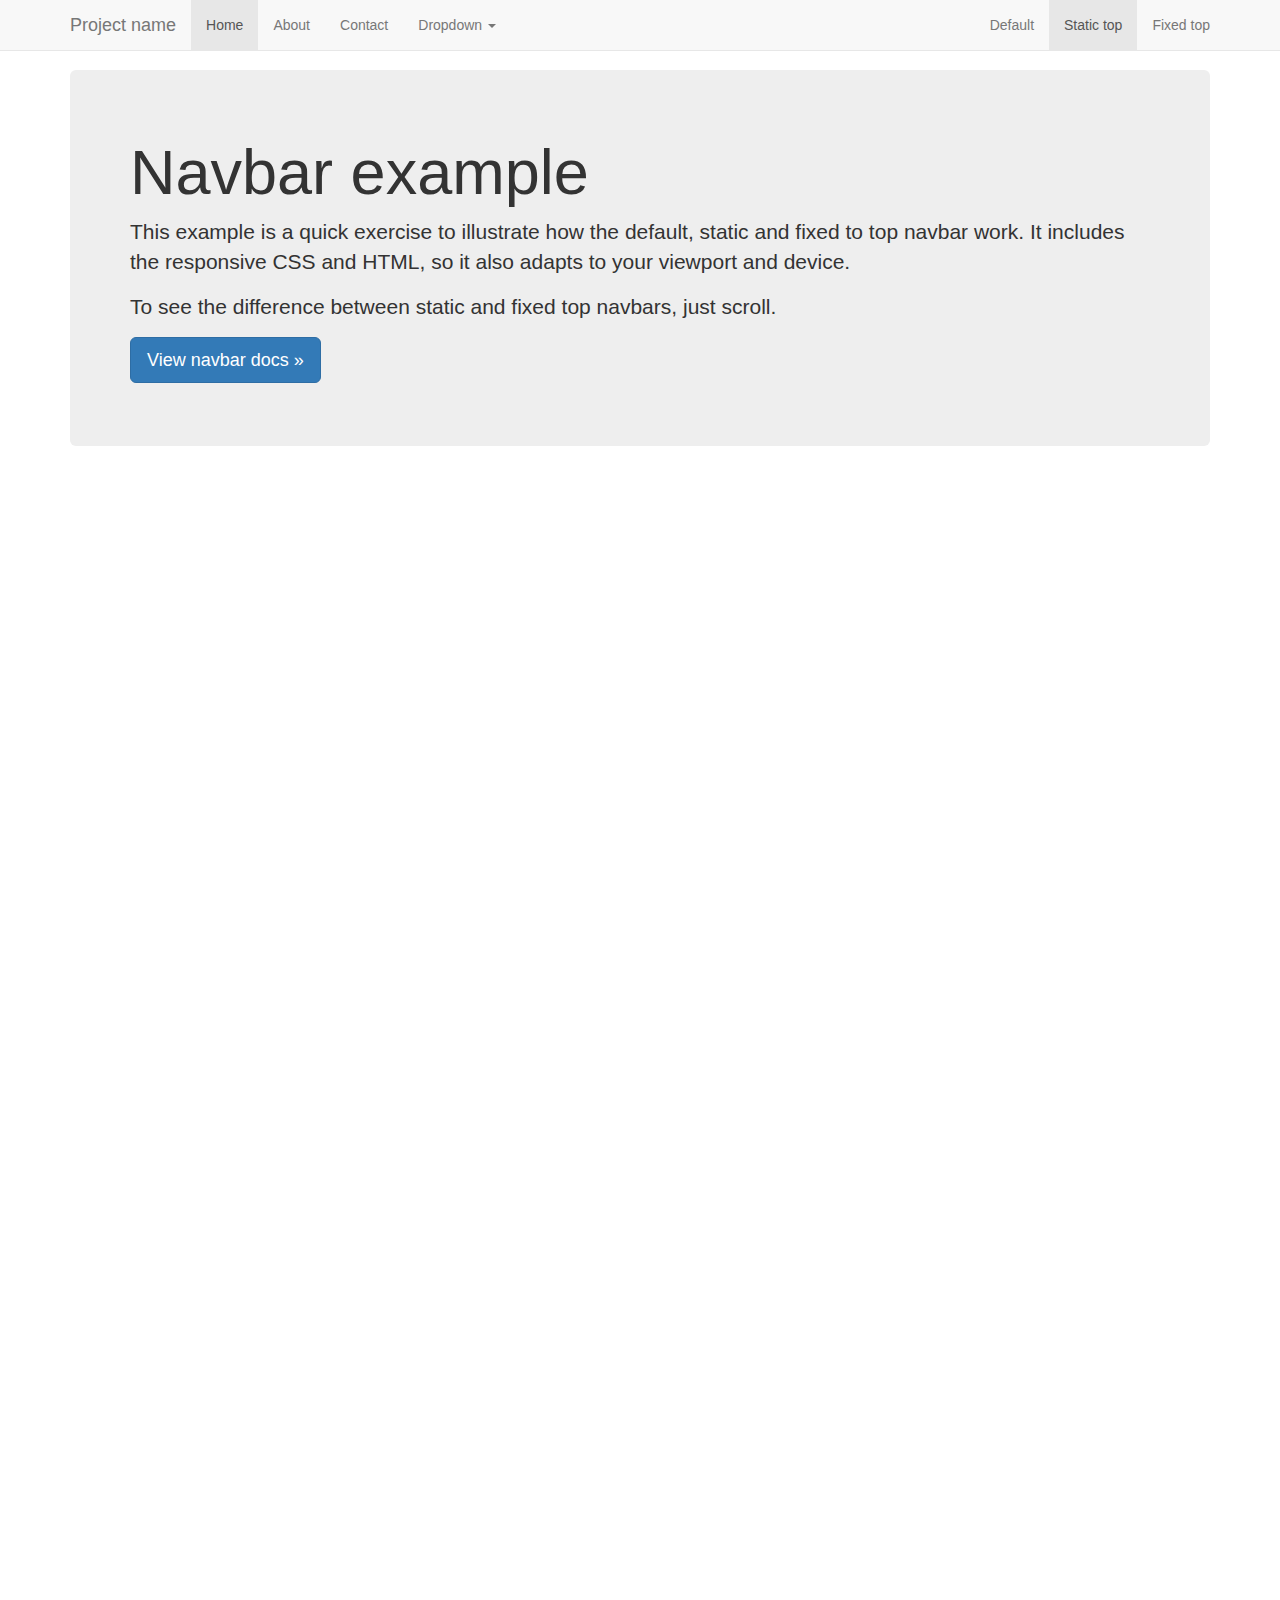
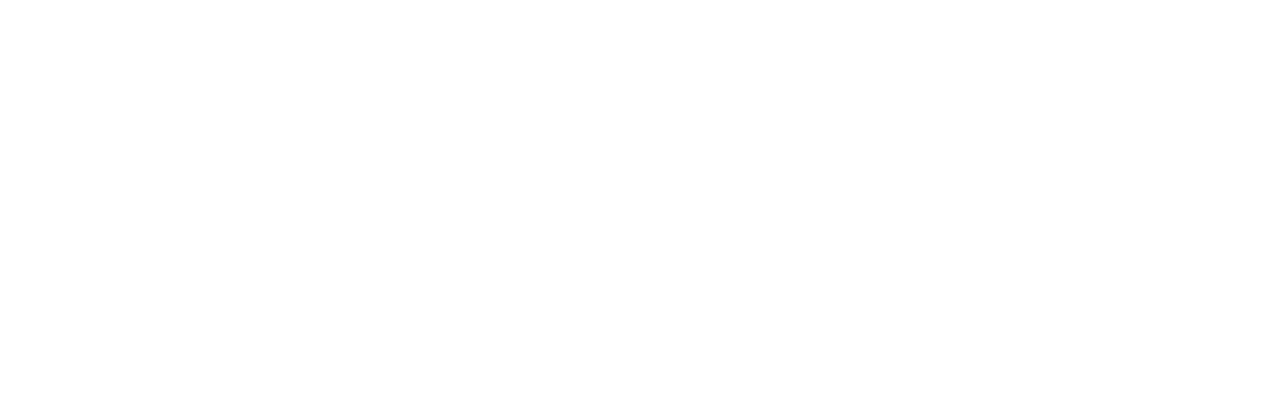
<file: panel/bootstrap-3.3.7/docs/examples/navbar-static-top/index.html>
<!DOCTYPE html>
<html lang="en">
  <head>
    <meta charset="utf-8">
    <meta http-equiv="X-UA-Compatible" content="IE=edge">
    <meta name="viewport" content="width=device-width, initial-scale=1">
    <!-- The above 3 meta tags *must* come first in the head; any other head content must come *after* these tags -->
    <meta name="description" content="">
    <meta name="author" content="">
    <link rel="icon" href="../../favicon.ico">

    <title>Static Top Navbar Example for Bootstrap</title>

    <!-- Bootstrap core CSS -->
    <link href="../../dist/css/bootstrap.min.css" rel="stylesheet">

    <!-- IE10 viewport hack for Surface/desktop Windows 8 bug -->
    <link href="../../assets/css/ie10-viewport-bug-workaround.css" rel="stylesheet">

    <!-- Custom styles for this template -->
    <link href="navbar-static-top.css" rel="stylesheet">

    <!-- Just for debugging purposes. Don't actually copy these 2 lines! -->
    <!--[if lt IE 9]><script src="../../assets/js/ie8-responsive-file-warning.js"></script><![endif]-->
    <script src="../../assets/js/ie-emulation-modes-warning.js"></script>

    <!-- HTML5 shim and Respond.js for IE8 support of HTML5 elements and media queries -->
    <!--[if lt IE 9]>
      <script src="https://oss.maxcdn.com/html5shiv/3.7.3/html5shiv.min.js"></script>
      <script src="https://oss.maxcdn.com/respond/1.4.2/respond.min.js"></script>
    <![endif]-->
  </head>

  <body>

    <!-- Static navbar -->
    <nav class="navbar navbar-default navbar-static-top">
      <div class="container">
        <div class="navbar-header">
          <button type="button" class="navbar-toggle collapsed" data-toggle="collapse" data-target="#navbar" aria-expanded="false" aria-controls="navbar">
            <span class="sr-only">Toggle navigation</span>
            <span class="icon-bar"></span>
            <span class="icon-bar"></span>
            <span class="icon-bar"></span>
          </button>
          <a class="navbar-brand" href="#">Project name</a>
        </div>
        <div id="navbar" class="navbar-collapse collapse">
          <ul class="nav navbar-nav">
            <li class="active"><a href="#">Home</a></li>
            <li><a href="#about">About</a></li>
            <li><a href="#contact">Contact</a></li>
            <li class="dropdown">
              <a href="#" class="dropdown-toggle" data-toggle="dropdown" role="button" aria-haspopup="true" aria-expanded="false">Dropdown <span class="caret"></span></a>
              <ul class="dropdown-menu">
                <li><a href="#">Action</a></li>
                <li><a href="#">Another action</a></li>
                <li><a href="#">Something else here</a></li>
                <li role="separator" class="divider"></li>
                <li class="dropdown-header">Nav header</li>
                <li><a href="#">Separated link</a></li>
                <li><a href="#">One more separated link</a></li>
              </ul>
            </li>
          </ul>
          <ul class="nav navbar-nav navbar-right">
            <li><a href="../navbar/">Default</a></li>
            <li class="active"><a href="./">Static top <span class="sr-only">(current)</span></a></li>
            <li><a href="../navbar-fixed-top/">Fixed top</a></li>
          </ul>
        </div><!--/.nav-collapse -->
      </div>
    </nav>


    <div class="container">

      <!-- Main component for a primary marketing message or call to action -->
      <div class="jumbotron">
        <h1>Navbar example</h1>
        <p>This example is a quick exercise to illustrate how the default, static and fixed to top navbar work. It includes the responsive CSS and HTML, so it also adapts to your viewport and device.</p>
        <p>To see the difference between static and fixed top navbars, just scroll.</p>
        <p>
          <a class="btn btn-lg btn-primary" href="../../components/#navbar" role="button">View navbar docs &raquo;</a>
        </p>
      </div>

    </div> <!-- /container -->


    <!-- Bootstrap core JavaScript
    ================================================== -->
    <!-- Placed at the end of the document so the pages load faster -->
    <script src="https://ajax.googleapis.com/ajax/libs/jquery/1.12.4/jquery.min.js"></script>
    <script>window.jQuery || document.write('<script src="../../assets/js/vendor/jquery.min.js"><\/script>')</script>
    <script src="../../dist/js/bootstrap.min.js"></script>
    <!-- IE10 viewport hack for Surface/desktop Windows 8 bug -->
    <script src="../../assets/js/ie10-viewport-bug-workaround.js"></script>
  </body>
</html>
</file>
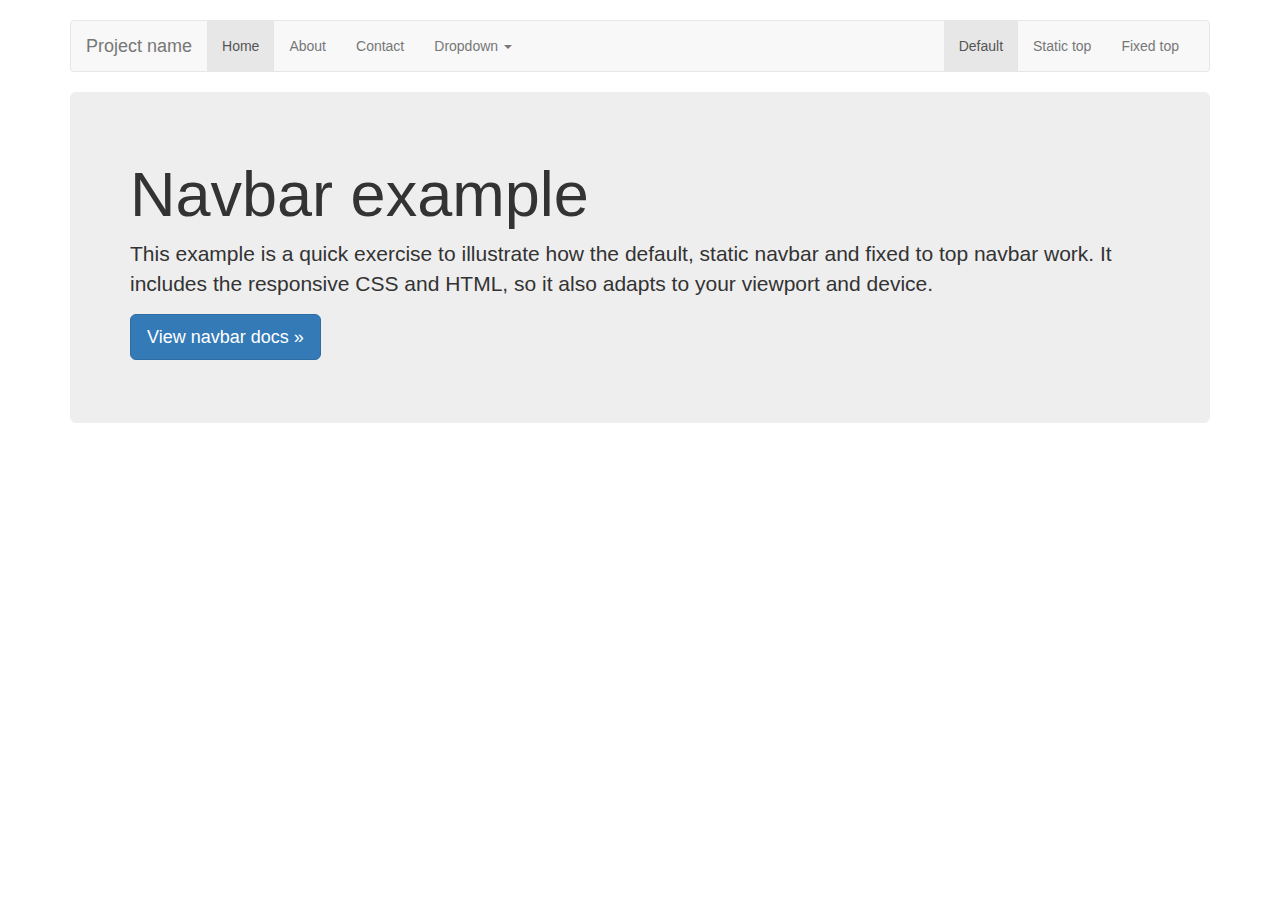
<file: panel/bootstrap-3.3.7/docs/examples/navbar/index.html>
<!DOCTYPE html>
<html lang="en">
  <head>
    <meta charset="utf-8">
    <meta http-equiv="X-UA-Compatible" content="IE=edge">
    <meta name="viewport" content="width=device-width, initial-scale=1">
    <!-- The above 3 meta tags *must* come first in the head; any other head content must come *after* these tags -->
    <meta name="description" content="">
    <meta name="author" content="">
    <link rel="icon" href="../../favicon.ico">

    <title>Navbar Template for Bootstrap</title>

    <!-- Bootstrap core CSS -->
    <link href="../../dist/css/bootstrap.min.css" rel="stylesheet">

    <!-- IE10 viewport hack for Surface/desktop Windows 8 bug -->
    <link href="../../assets/css/ie10-viewport-bug-workaround.css" rel="stylesheet">

    <!-- Custom styles for this template -->
    <link href="navbar.css" rel="stylesheet">

    <!-- Just for debugging purposes. Don't actually copy these 2 lines! -->
    <!--[if lt IE 9]><script src="../../assets/js/ie8-responsive-file-warning.js"></script><![endif]-->
    <script src="../../assets/js/ie-emulation-modes-warning.js"></script>

    <!-- HTML5 shim and Respond.js for IE8 support of HTML5 elements and media queries -->
    <!--[if lt IE 9]>
      <script src="https://oss.maxcdn.com/html5shiv/3.7.3/html5shiv.min.js"></script>
      <script src="https://oss.maxcdn.com/respond/1.4.2/respond.min.js"></script>
    <![endif]-->
  </head>

  <body>

    <div class="container">

      <!-- Static navbar -->
      <nav class="navbar navbar-default">
        <div class="container-fluid">
          <div class="navbar-header">
            <button type="button" class="navbar-toggle collapsed" data-toggle="collapse" data-target="#navbar" aria-expanded="false" aria-controls="navbar">
              <span class="sr-only">Toggle navigation</span>
              <span class="icon-bar"></span>
              <span class="icon-bar"></span>
              <span class="icon-bar"></span>
            </button>
            <a class="navbar-brand" href="#">Project name</a>
          </div>
          <div id="navbar" class="navbar-collapse collapse">
            <ul class="nav navbar-nav">
              <li class="active"><a href="#">Home</a></li>
              <li><a href="#">About</a></li>
              <li><a href="#">Contact</a></li>
              <li class="dropdown">
                <a href="#" class="dropdown-toggle" data-toggle="dropdown" role="button" aria-haspopup="true" aria-expanded="false">Dropdown <span class="caret"></span></a>
                <ul class="dropdown-menu">
                  <li><a href="#">Action</a></li>
                  <li><a href="#">Another action</a></li>
                  <li><a href="#">Something else here</a></li>
                  <li role="separator" class="divider"></li>
                  <li class="dropdown-header">Nav header</li>
                  <li><a href="#">Separated link</a></li>
                  <li><a href="#">One more separated link</a></li>
                </ul>
              </li>
            </ul>
            <ul class="nav navbar-nav navbar-right">
              <li class="active"><a href="./">Default <span class="sr-only">(current)</span></a></li>
              <li><a href="../navbar-static-top/">Static top</a></li>
              <li><a href="../navbar-fixed-top/">Fixed top</a></li>
            </ul>
          </div><!--/.nav-collapse -->
        </div><!--/.container-fluid -->
      </nav>

      <!-- Main component for a primary marketing message or call to action -->
      <div class="jumbotron">
        <h1>Navbar example</h1>
        <p>This example is a quick exercise to illustrate how the default, static navbar and fixed to top navbar work. It includes the responsive CSS and HTML, so it also adapts to your viewport and device.</p>
        <p>
          <a class="btn btn-lg btn-primary" href="../../components/#navbar" role="button">View navbar docs &raquo;</a>
        </p>
      </div>

    </div> <!-- /container -->


    <!-- Bootstrap core JavaScript
    ================================================== -->
    <!-- Placed at the end of the document so the pages load faster -->
    <script src="https://ajax.googleapis.com/ajax/libs/jquery/1.12.4/jquery.min.js"></script>
    <script>window.jQuery || document.write('<script src="../../assets/js/vendor/jquery.min.js"><\/script>')</script>
    <script src="../../dist/js/bootstrap.min.js"></script>
    <!-- IE10 viewport hack for Surface/desktop Windows 8 bug -->
    <script src="../../assets/js/ie10-viewport-bug-workaround.js"></script>
  </body>
</html>
</file>
<file: 第五章综合练习/css/index.css>
/*css样式重置:html元素默认会有一些样式,可能会影响到我们布局*/
/*公共的样式*/

body, p, ul, li, input {
	margin: 0px;
	padding: 0px;
}

li {
	list-style: none;
}

a {
	text-decoration: none;
}
/*浮动*/
.pull-left {
	float: left;
}

.pull-right {
	float: right;
}

.clearfix {
   *zoom: 1;
}

.clearfix:after {
      content:".";
      display:block;
      height:0;
      visibility:hidden;
      clear:both;
}

.header {
	height: 60px;
	border-bottom: 1px solid #dcdcdc;
	/*如果去拖动缩放浏览器窗口的大小 header的宽度是会发生变化的，变化的范围是>=960*/
	/*最小宽度：如果浏览器的宽度小于960px 就会出现滚动条 header的最小宽度都是960px*/
	min-width: 960px;
}

.header-left {
	height: 60px;
	width: auto;
	/*border: 1px solid red;*/
}

/*空格 后台选择器 ，多元素选择器*/
.header-left a, .header-left span { 
	/*让a链接和span里面的文字消失，通过背景图片来显示*/
	text-indent: -9999px;
	display: inline-block;
}

.header-left a {
	width: 170px;
	height: 44px;
	/*把所有小图标都放在一个图片上的目的：性能优化 减少请求次数*/
	background: url(../img/download-all.gif) no-repeat;
	background-position:-644px 0px;
	margin-top: 10px;
	margin-left: 20px;
}

.header-left span {
	width: 86px;
	height: 38px;
	background: url(../img/download-all.gif) no-repeat;
	background-position:-691px -47px;
}

.header-right {
	/*height: 60px;*/
	width: auto;
	/*border: 1px solid blue;*/
	margin-right: 18px;
	font-size: 12px;
	margin-top: 38px;
}

.header-right a {
	color: #2974b6;
}

.header-right .first-a {
	color: #f8645c;
}

.download-menu {
	width: 978px;
	margin: 0 auto;
}

/*download-menu部分*/
.download-menu span {
	text-indent: -9999px;
	display: block;
}

.tab-menu li {
	height: 93px;
	width: 161px;
	/*border: 1px solid red;*/
	float: left;
}

.tab-menu li a {
	width: 161px;
	height: 40px;
	margin-top: 30px;
	display: block;
	background: url(../img/download-all.gif) no-repeat;
}

/*能够选中tab-menu下所有li中的第一个li*/
.tab-menu li:nth-of-type(1) a {
	background-position: 8px -129px; 
}

.tab-menu li:nth-of-type(1) a:hover {
	background-position: 8px -185px; 
}

.tab-menu li:nth-of-type(2) a {
	background-position: -160px -129px; 
}

.tab-menu li:nth-of-type(2) a:hover {
	background-position: -160px -185px; 
}

.tab-menu li:nth-of-type(3) a {
	background-position: -340px -129px; 
}

.tab-menu li:nth-of-type(3) a:hover {
	background-position: -340px -185px; 
}

.tab-menu li:nth-of-type(4) a {
	background-position: -492px -129px; 
}

.tab-menu li:nth-of-type(4) a:hover {
	background-position: -492px -185px; 
}

.tab-menu li:nth-of-type(5) a {
	background-position: -626px -129px; 
}

.tab-menu li:nth-of-type(5) a:hover {
	background-position: -626px -185px; 
}

.tab-menu li:nth-of-type(6) a {
	background-position: -790px -185px; 
}

/*对应的平台信息*/ 
.download-info {
	height: 439px;
	width: 100%;
	background: url(../img/download_bg.png) repeat-x;
}

.download-info-content {
	height: 430px;
	width: 960px;
	background: url(../img/mac.jpg) no-repeat 0px 0px;
	margin: 0px auto;
	position: relative;
}

.download-info-text {

	position: absolute;
	width: 275px;
	height: 146px;
	top: 190px;
	left: 590px;

}

.download-info-text p {
	color: white;
	font-size: 12px;
	line-height: 22px;
}

.download-info-text a {
	display: block;
	text-indent: -9999px;
	width: 185px;
	height: 59px;
	background: url(../img/download-all.gif) no-repeat;
	background-position: -694px -294px;
	margin-top: 10px;

}

/*下载方式部分*/

.download-method {
	border-bottom: 1px solid #dcdcdc;
}

.download-method-content {
	width: 960px;
	height: 200px;
	margin: 0px auto;
}

.download-method-left input, .download-method-left img, .download-method-left button {
	/*垂直居中对齐*/
	vertical-align: middle;
	height: 32px;
	margin-top: 20px;
}

.download-method-left .text-title, .download-method-right .code-left-title {
	margin-top: 50px;
	font-size: 20px;
}

.download-method-left .phone {
	width: 190px;
}

.download-method-left .check_code {
	width: 100px;
}

.download-method-left img {
	width: 80px;
}

.download-method-left .btn {
	width: 100px;
	background-color: #5197ff;
	border: 0px;
	font-size: 14px;
	font-weight: bold;
	color: white;
}

.download-method-left .check_code {
	margin-left: 12px;
}

.download-method-right {
	/*width: 300px;*/
}

.download-method-right p {
	font-size: 12px;

}

.download-method-right .code-left {
	width: 161px;
	margin-left: 56px;
}

.download-method-right .code-left-title {
	margin-bottom: 20px;
}

.code-right img {
	margin-top: 50px;
	margin-left: 40px;
}

/*底部版权*/
.footer {
	margin-top: 46px;
	text-align: center;
	font-size: 12px;
	margin-bottom: 10px;
}

.footer a {
	font-size: 12px;
	color: #666767;
}
</file>
<file: panel/bootstrap-3.3.7/docs/examples/blog/blog.css>
/*
 * Globals
 */

body {
  font-family: Georgia, "Times New Roman", Times, serif;
  color: #555;
}

h1, .h1,
h2, .h2,
h3, .h3,
h4, .h4,
h5, .h5,
h6, .h6 {
  margin-top: 0;
  font-family: "Helvetica Neue", Helvetica, Arial, sans-serif;
  font-weight: normal;
  color: #333;
}


/*
 * Override Bootstrap's default container.
 */

@media (min-width: 1200px) {
  .container {
    width: 970px;
  }
}


/*
 * Masthead for nav
 */

.blog-masthead {
  background-color: #428bca;
  -webkit-box-shadow: inset 0 -2px 5px rgba(0,0,0,.1);
          box-shadow: inset 0 -2px 5px rgba(0,0,0,.1);
}

/* Nav links */
.blog-nav-item {
  position: relative;
  display: inline-block;
  padding: 10px;
  font-weight: 500;
  color: #cdddeb;
}
.blog-nav-item:hover,
.blog-nav-item:focus {
  color: #fff;
  text-decoration: none;
}

/* Active state gets a caret at the bottom */
.blog-nav .active {
  color: #fff;
}
.blog-nav .active:after {
  position: absolute;
  bottom: 0;
  left: 50%;
  width: 0;
  height: 0;
  margin-left: -5px;
  vertical-align: middle;
  content: " ";
  border-right: 5px solid transparent;
  border-bottom: 5px solid;
  border-left: 5px solid transparent;
}


/*
 * Blog name and description
 */

.blog-header {
  padding-top: 20px;
  padding-bottom: 20px;
}
.blog-title {
  margin-top: 30px;
  margin-bottom: 0;
  font-size: 60px;
  font-weight: normal;
}
.blog-description {
  font-size: 20px;
  color: #999;
}


/*
 * Main column and sidebar layout
 */

.blog-main {
  font-size: 18px;
  line-height: 1.5;
}

/* Sidebar modules for boxing content */
.sidebar-module {
  padding: 15px;
  margin: 0 -15px 15px;
}
.sidebar-module-inset {
  padding: 15px;
  background-color: #f5f5f5;
  border-radius: 4px;
}
.sidebar-module-inset p:last-child,
.sidebar-module-inset ul:last-child,
.sidebar-module-inset ol:last-child {
  margin-bottom: 0;
}


/* Pagination */
.pager {
  margin-bottom: 60px;
  text-align: left;
}
.pager > li > a {
  width: 140px;
  padding: 10px 20px;
  text-align: center;
  border-radius: 30px;
}


/*
 * Blog posts
 */

.blog-post {
  margin-bottom: 60px;
}
.blog-post-title {
  margin-bottom: 5px;
  font-size: 40px;
}
.blog-post-meta {
  margin-bottom: 20px;
  color: #999;
}


/*
 * Footer
 */

.blog-footer {
  padding: 40px 0;
  color: #999;
  text-align: center;
  background-color: #f9f9f9;
  border-top: 1px solid #e5e5e5;
}
.blog-footer p:last-child {
  margin-bottom: 0;
}
</file>
<file: panel/bootstrap-3.3.7/docs/examples/carousel/carousel.css>
/* GLOBAL STYLES
-------------------------------------------------- */
/* Padding below the footer and lighter body text */

body {
  padding-bottom: 40px;
  color: #5a5a5a;
}


/* CUSTOMIZE THE NAVBAR
-------------------------------------------------- */

/* Special class on .container surrounding .navbar, used for positioning it into place. */
.navbar-wrapper {
  position: absolute;
  top: 0;
  right: 0;
  left: 0;
  z-index: 20;
}

/* Flip around the padding for proper display in narrow viewports */
.navbar-wrapper > .container {
  padding-right: 0;
  padding-left: 0;
}
.navbar-wrapper .navbar {
  padding-right: 15px;
  padding-left: 15px;
}
.navbar-wrapper .navbar .container {
  width: auto;
}


/* CUSTOMIZE THE CAROUSEL
-------------------------------------------------- */

/* Carousel base class */
.carousel {
  height: 500px;
  margin-bottom: 60px;
}
/* Since positioning the image, we need to help out the caption */
.carousel-caption {
  z-index: 10;
}

/* Declare heights because of positioning of img element */
.carousel .item {
  height: 500px;
  background-color: #777;
}
.carousel-inner > .item > img {
  position: absolute;
  top: 0;
  left: 0;
  min-width: 100%;
  height: 500px;
}


/* MARKETING CONTENT
-------------------------------------------------- */

/* Center align the text within the three columns below the carousel */
.marketing .col-lg-4 {
  margin-bottom: 20px;
  text-align: center;
}
.marketing h2 {
  font-weight: normal;
}
.marketing .col-lg-4 p {
  margin-right: 10px;
  margin-left: 10px;
}


/* Featurettes
------------------------- */

.featurette-divider {
  margin: 80px 0; /* Space out the Bootstrap <hr> more */
}

/* Thin out the marketing headings */
.featurette-heading {
  font-weight: 300;
  line-height: 1;
  letter-spacing: -1px;
}


/* RESPONSIVE CSS
-------------------------------------------------- */

@media (min-width: 768px) {
  /* Navbar positioning foo */
  .navbar-wrapper {
    margin-top: 20px;
  }
  .navbar-wrapper .container {
    padding-right: 15px;
    padding-left: 15px;
  }
  .navbar-wrapper .navbar {
    padding-right: 0;
    padding-left: 0;
  }

  /* The navbar becomes detached from the top, so we round the corners */
  .navbar-wrapper .navbar {
    border-radius: 4px;
  }

  /* Bump up size of carousel content */
  .carousel-caption p {
    margin-bottom: 20px;
    font-size: 21px;
    line-height: 1.4;
  }

  .featurette-heading {
    font-size: 50px;
  }
}

@media (min-width: 992px) {
  .featurette-heading {
    margin-top: 120px;
  }
}
</file>
<file: panel/bootstrap-3.3.7/docs/examples/cover/cover.css>
/*
 * Globals
 */

/* Links */
a,
a:focus,
a:hover {
  color: #fff;
}

/* Custom default button */
.btn-default,
.btn-default:hover,
.btn-default:focus {
  color: #333;
  text-shadow: none; /* Prevent inheritance from `body` */
  background-color: #fff;
  border: 1px solid #fff;
}


/*
 * Base structure
 */

html,
body {
  height: 100%;
  background-color: #333;
}
body {
  color: #fff;
  text-align: center;
  text-shadow: 0 1px 3px rgba(0,0,0,.5);
}

/* Extra markup and styles for table-esque vertical and horizontal centering */
.site-wrapper {
  display: table;
  width: 100%;
  height: 100%; /* For at least Firefox */
  min-height: 100%;
  -webkit-box-shadow: inset 0 0 100px rgba(0,0,0,.5);
          box-shadow: inset 0 0 100px rgba(0,0,0,.5);
}
.site-wrapper-inner {
  display: table-cell;
  vertical-align: top;
}
.cover-container {
  margin-right: auto;
  margin-left: auto;
}

/* Padding for spacing */
.inner {
  padding: 30px;
}


/*
 * Header
 */
.masthead-brand {
  margin-top: 10px;
  margin-bottom: 10px;
}

.masthead-nav > li {
  display: inline-block;
}
.masthead-nav > li + li {
  margin-left: 20px;
}
.masthead-nav > li > a {
  padding-right: 0;
  padding-left: 0;
  font-size: 16px;
  font-weight: bold;
  color: #fff; /* IE8 proofing */
  color: rgba(255,255,255,.75);
  border-bottom: 2px solid transparent;
}
.masthead-nav > li > a:hover,
.masthead-nav > li > a:focus {
  background-color: transparent;
  border-bottom-color: #a9a9a9;
  border-bottom-color: rgba(255,255,255,.25);
}
.masthead-nav > .active > a,
.masthead-nav > .active > a:hover,
.masthead-nav > .active > a:focus {
  color: #fff;
  border-bottom-color: #fff;
}

@media (min-width: 768px) {
  .masthead-brand {
    float: left;
  }
  .masthead-nav {
    float: right;
  }
}


/*
 * Cover
 */

.cover {
  padding: 0 20px;
}
.cover .btn-lg {
  padding: 10px 20px;
  font-weight: bold;
}


/*
 * Footer
 */

.mastfoot {
  color: #999; /* IE8 proofing */
  color: rgba(255,255,255,.5);
}


/*
 * Affix and center
 */

@media (min-width: 768px) {
  /* Pull out the header and footer */
  .masthead {
    position: fixed;
    top: 0;
  }
  .mastfoot {
    position: fixed;
    bottom: 0;
  }
  /* Start the vertical centering */
  .site-wrapper-inner {
    vertical-align: middle;
  }
  /* Handle the widths */
  .masthead,
  .mastfoot,
  .cover-container {
    width: 100%; /* Must be percentage or pixels for horizontal alignment */
  }
}

@media (min-width: 992px) {
  .masthead,
  .mastfoot,
  .cover-container {
    width: 700px;
  }
}
</file>
<file: panel/bootstrap-3.3.7/docs/examples/dashboard/dashboard.css>
/*
 * Base structure
 */

/* Move down content because we have a fixed navbar that is 50px tall */
body {
  padding-top: 50px;
}


/*
 * Global add-ons
 */

.sub-header {
  padding-bottom: 10px;
  border-bottom: 1px solid #eee;
}

/*
 * Top navigation
 * Hide default border to remove 1px line.
 */
.navbar-fixed-top {
  border: 0;
}

/*
 * Sidebar
 */

/* Hide for mobile, show later */
.sidebar {
  display: none;
}
@media (min-width: 768px) {
  .sidebar {
    position: fixed;
    top: 51px;
    bottom: 0;
    left: 0;
    z-index: 1000;
    display: block;
    padding: 20px;
    overflow-x: hidden;
    overflow-y: auto; /* Scrollable contents if viewport is shorter than content. */
    background-color: #f5f5f5;
    border-right: 1px solid #eee;
  }
}

/* Sidebar navigation */
.nav-sidebar {
  margin-right: -21px; /* 20px padding + 1px border */
  margin-bottom: 20px;
  margin-left: -20px;
}
.nav-sidebar > li > a {
  padding-right: 20px;
  padding-left: 20px;
}
.nav-sidebar > .active > a,
.nav-sidebar > .active > a:hover,
.nav-sidebar > .active > a:focus {
  color: #fff;
  background-color: #428bca;
}


/*
 * Main content
 */

.main {
  padding: 20px;
}
@media (min-width: 768px) {
  .main {
    padding-right: 40px;
    padding-left: 40px;
  }
}
.main .page-header {
  margin-top: 0;
}


/*
 * Placeholder dashboard ideas
 */

.placeholders {
  margin-bottom: 30px;
  text-align: center;
}
.placeholders h4 {
  margin-bottom: 0;
}
.placeholder {
  margin-bottom: 20px;
}
.placeholder img {
  display: inline-block;
  border-radius: 50%;
}
</file>
<file: panel/bootstrap-3.3.7/docs/examples/grid/grid.css>
h4 {
  margin-top: 25px;
}
.row {
  margin-bottom: 20px;
}
.row .row {
  margin-top: 10px;
  margin-bottom: 0;
}
[class*="col-"] {
  padding-top: 15px;
  padding-bottom: 15px;
  background-color: #eee;
  background-color: rgba(86,61,124,.15);
  border: 1px solid #ddd;
  border: 1px solid rgba(86,61,124,.2);
}

hr {
  margin-top: 40px;
  margin-bottom: 40px;
}
</file>
<file: panel/bootstrap-3.3.7/docs/examples/jumbotron-narrow/jumbotron-narrow.css>
/* Space out content a bit */
body {
  padding-top: 20px;
  padding-bottom: 20px;
}

/* Everything but the jumbotron gets side spacing for mobile first views */
.header,
.marketing,
.footer {
  padding-right: 15px;
  padding-left: 15px;
}

/* Custom page header */
.header {
  padding-bottom: 20px;
  border-bottom: 1px solid #e5e5e5;
}
/* Make the masthead heading the same height as the navigation */
.header h3 {
  margin-top: 0;
  margin-bottom: 0;
  line-height: 40px;
}

/* Custom page footer */
.footer {
  padding-top: 19px;
  color: #777;
  border-top: 1px solid #e5e5e5;
}

/* Customize container */
@media (min-width: 768px) {
  .container {
    max-width: 730px;
  }
}
.container-narrow > hr {
  margin: 30px 0;
}

/* Main marketing message and sign up button */
.jumbotron {
  text-align: center;
  border-bottom: 1px solid #e5e5e5;
}
.jumbotron .btn {
  padding: 14px 24px;
  font-size: 21px;
}

/* Supporting marketing content */
.marketing {
  margin: 40px 0;
}
.marketing p + h4 {
  margin-top: 28px;
}

/* Responsive: Portrait tablets and up */
@media screen and (min-width: 768px) {
  /* Remove the padding we set earlier */
  .header,
  .marketing,
  .footer {
    padding-right: 0;
    padding-left: 0;
  }
  /* Space out the masthead */
  .header {
    margin-bottom: 30px;
  }
  /* Remove the bottom border on the jumbotron for visual effect */
  .jumbotron {
    border-bottom: 0;
  }
}
</file>
<file: panel/bootstrap-3.3.7/docs/examples/jumbotron/jumbotron.css>
/* Move down content because we have a fixed navbar that is 50px tall */
body {
  padding-top: 50px;
  padding-bottom: 20px;
}
</file>
<file: panel/bootstrap-3.3.7/docs/examples/justified-nav/justified-nav.css>
body {
  padding-top: 20px;
}

.footer {
  padding-top: 40px;
  padding-bottom: 40px;
  margin-top: 40px;
  border-top: 1px solid #eee;
}

/* Main marketing message and sign up button */
.jumbotron {
  text-align: center;
  background-color: transparent;
}
.jumbotron .btn {
  padding: 14px 24px;
  font-size: 21px;
}

/* Customize the nav-justified links to be fill the entire space of the .navbar */

.nav-justified {
  background-color: #eee;
  border: 1px solid #ccc;
  border-radius: 5px;
}
.nav-justified > li > a {
  padding-top: 15px;
  padding-bottom: 15px;
  margin-bottom: 0;
  font-weight: bold;
  color: #777;
  text-align: center;
  background-color: #e5e5e5; /* Old browsers */
  background-image: -webkit-gradient(linear, left top, left bottom, from(#f5f5f5), to(#e5e5e5));
  background-image: -webkit-linear-gradient(top, #f5f5f5 0%, #e5e5e5 100%);
  background-image:      -o-linear-gradient(top, #f5f5f5 0%, #e5e5e5 100%);
  background-image:         linear-gradient(to bottom, #f5f5f5 0%,#e5e5e5 100%);
  filter: progid:DXImageTransform.Microsoft.gradient( startColorstr='#f5f5f5', endColorstr='#e5e5e5',GradientType=0 ); /* IE6-9 */
  background-repeat: repeat-x; /* Repeat the gradient */
  border-bottom: 1px solid #d5d5d5;
}
.nav-justified > .active > a,
.nav-justified > .active > a:hover,
.nav-justified > .active > a:focus {
  background-color: #ddd;
  background-image: none;
  -webkit-box-shadow: inset 0 3px 7px rgba(0,0,0,.15);
          box-shadow: inset 0 3px 7px rgba(0,0,0,.15);
}
.nav-justified > li:first-child > a {
  border-radius: 5px 5px 0 0;
}
.nav-justified > li:last-child > a {
  border-bottom: 0;
  border-radius: 0 0 5px 5px;
}

@media (min-width: 768px) {
  .nav-justified {
    max-height: 52px;
  }
  .nav-justified > li > a {
    border-right: 1px solid #d5d5d5;
    border-left: 1px solid #fff;
  }
  .nav-justified > li:first-child > a {
    border-left: 0;
    border-radius: 5px 0 0 5px;
  }
  .nav-justified > li:last-child > a {
    border-right: 0;
    border-radius: 0 5px 5px 0;
  }
}

/* Responsive: Portrait tablets and up */
@media screen and (min-width: 768px) {
  /* Remove the padding we set earlier */
  .masthead,
  .marketing,
  .footer {
    padding-right: 0;
    padding-left: 0;
  }
}
</file>
<file: panel/bootstrap-3.3.7/docs/examples/navbar-fixed-top/navbar-fixed-top.css>
body {
  min-height: 2000px;
  padding-top: 70px;
}
</file>
<file: panel/bootstrap-3.3.7/docs/examples/navbar-static-top/navbar-static-top.css>
body {
  min-height: 2000px;
}

.navbar-static-top {
  margin-bottom: 19px;
}
</file>
<file: panel/bootstrap-3.3.7/docs/examples/navbar/navbar.css>
body {
  padding-top: 20px;
  padding-bottom: 20px;
}

.navbar {
  margin-bottom: 20px;
}
</file>
<file: panel/bootstrap-3.3.7/js/tests/vendor/qunit.css>
/*!
 * QUnit 1.22.0
 * https://qunitjs.com/
 *
 * Copyright jQuery Foundation and other contributors
 * Released under the MIT license
 * https://jquery.org/license
 *
 * Date: 2016-02-23T15:57Z
 */

/** Font Family and Sizes */

#qunit-tests, #qunit-header, #qunit-banner, #qunit-testrunner-toolbar, #qunit-filteredTest, #qunit-userAgent, #qunit-testresult {
	font-family: "Helvetica Neue Light", "HelveticaNeue-Light", "Helvetica Neue", Calibri, Helvetica, Arial, sans-serif;
}

#qunit-testrunner-toolbar, #qunit-filteredTest, #qunit-userAgent, #qunit-testresult, #qunit-tests li { font-size: small; }
#qunit-tests { font-size: smaller; }


/** Resets */

#qunit-tests, #qunit-header, #qunit-banner, #qunit-filteredTest, #qunit-userAgent, #qunit-testresult, #qunit-modulefilter {
	margin: 0;
	padding: 0;
}


/** Header */

#qunit-header {
	padding: 0.5em 0 0.5em 1em;

	color: #8699A4;
	background-color: #0D3349;

	font-size: 1.5em;
	line-height: 1em;
	font-weight: 400;

	border-radius: 5px 5px 0 0;
}

#qunit-header a {
	text-decoration: none;
	color: #C2CCD1;
}

#qunit-header a:hover,
#qunit-header a:focus {
	color: #FFF;
}

#qunit-testrunner-toolbar label {
	display: inline-block;
	padding: 0 0.5em 0 0.1em;
}

#qunit-banner {
	height: 5px;
}

#qunit-testrunner-toolbar {
	padding: 0.5em 1em 0.5em 1em;
	color: #5E740B;
	background-color: #EEE;
	overflow: hidden;
}

#qunit-filteredTest {
	padding: 0.5em 1em 0.5em 1em;
	background-color: #F4FF77;
	color: #366097;
}

#qunit-userAgent {
	padding: 0.5em 1em 0.5em 1em;
	background-color: #2B81AF;
	color: #FFF;
	text-shadow: rgba(0, 0, 0, 0.5) 2px 2px 1px;
}

#qunit-modulefilter-container {
	float: right;
	padding: 0.2em;
}

.qunit-url-config {
	display: inline-block;
	padding: 0.1em;
}

.qunit-filter {
	display: block;
	float: right;
	margin-left: 1em;
}

/** Tests: Pass/Fail */

#qunit-tests {
	list-style-position: inside;
}

#qunit-tests li {
	padding: 0.4em 1em 0.4em 1em;
	border-bottom: 1px solid #FFF;
	list-style-position: inside;
}

#qunit-tests > li {
	display: none;
}

#qunit-tests li.running,
#qunit-tests li.pass,
#qunit-tests li.fail,
#qunit-tests li.skipped {
	display: list-item;
}

#qunit-tests.hidepass {
	position: relative;
}

#qunit-tests.hidepass li.running,
#qunit-tests.hidepass li.pass {
	visibility: hidden;
	position: absolute;
	width:   0;
	height:  0;
	padding: 0;
	border:  0;
	margin:  0;
}

#qunit-tests li strong {
	cursor: pointer;
}

#qunit-tests li.skipped strong {
	cursor: default;
}

#qunit-tests li a {
	padding: 0.5em;
	color: #C2CCD1;
	text-decoration: none;
}

#qunit-tests li p a {
	padding: 0.25em;
	color: #6B6464;
}
#qunit-tests li a:hover,
#qunit-tests li a:focus {
	color: #000;
}

#qunit-tests li .runtime {
	float: right;
	font-size: smaller;
}

.qunit-assert-list {
	margin-top: 0.5em;
	padding: 0.5em;

	background-color: #FFF;

	border-radius: 5px;
}

.qunit-source {
	margin: 0.6em 0 0.3em;
}

.qunit-collapsed {
	display: none;
}

#qunit-tests table {
	border-collapse: collapse;
	margin-top: 0.2em;
}

#qunit-tests th {
	text-align: right;
	vertical-align: top;
	padding: 0 0.5em 0 0;
}

#qunit-tests td {
	vertical-align: top;
}

#qunit-tests pre {
	margin: 0;
	white-space: pre-wrap;
	word-wrap: break-word;
}

#qunit-tests del {
	background-color: #E0F2BE;
	color: #374E0C;
	text-decoration: none;
}

#qunit-tests ins {
	background-color: #FFCACA;
	color: #500;
	text-decoration: none;
}

/*** Test Counts */

#qunit-tests b.counts                       { color: #000; }
#qunit-tests b.passed                       { color: #5E740B; }
#qunit-tests b.failed                       { color: #710909; }

#qunit-tests li li {
	padding: 5px;
	background-color: #FFF;
	border-bottom: none;
	list-style-position: inside;
}

/*** Passing Styles */

#qunit-tests li li.pass {
	color: #3C510C;
	background-color: #FFF;
	border-left: 10px solid #C6E746;
}

#qunit-tests .pass                          { color: #528CE0; background-color: #D2E0E6; }
#qunit-tests .pass .test-name               { color: #366097; }

#qunit-tests .pass .test-actual,
#qunit-tests .pass .test-expected           { color: #999; }

#qunit-banner.qunit-pass                    { background-color: #C6E746; }

/*** Failing Styles */

#qunit-tests li li.fail {
	color: #710909;
	background-color: #FFF;
	border-left: 10px solid #EE5757;
	white-space: pre;
}

#qunit-tests > li:last-child {
	border-radius: 0 0 5px 5px;
}

#qunit-tests .fail                          { color: #000; background-color: #EE5757; }
#qunit-tests .fail .test-name,
#qunit-tests .fail .module-name             { color: #000; }

#qunit-tests .fail .test-actual             { color: #EE5757; }
#qunit-tests .fail .test-expected           { color: #008000; }

#qunit-banner.qunit-fail                    { background-color: #EE5757; }

/*** Skipped tests */

#qunit-tests .skipped {
	background-color: #EBECE9;
}

#qunit-tests .qunit-skipped-label {
	background-color: #F4FF77;
	display: inline-block;
	font-style: normal;
	color: #366097;
	line-height: 1.8em;
	padding: 0 0.5em;
	margin: -0.4em 0.4em -0.4em 0;
}

/** Result */

#qunit-testresult {
	padding: 0.5em 1em 0.5em 1em;

	color: #2B81AF;
	background-color: #D2E0E6;

	border-bottom: 1px solid #FFF;
}
#qunit-testresult .module-name {
	font-weight: 700;
}

/** Fixture */

#qunit-fixture {
	position: absolute;
	top: -10000px;
	left: -10000px;
	width: 1000px;
	height: 1000px;
}
</file>
<file: panel/bootstrap-3.3.7/docs/assets/css/ie10-viewport-bug-workaround.css>
/*!
 * IE10 viewport hack for Surface/desktop Windows 8 bug
 * Copyright 2014-2015 Twitter, Inc.
 * Licensed under MIT (https://github.com/twbs/bootstrap/blob/master/LICENSE)
 */

/*
 * See the Getting Started docs for more information:
 * http://getbootstrap.com/getting-started/#support-ie10-width
 */
@-ms-viewport     { width: device-width; }
@-o-viewport      { width: device-width; }
@viewport         { width: device-width; }
</file>
